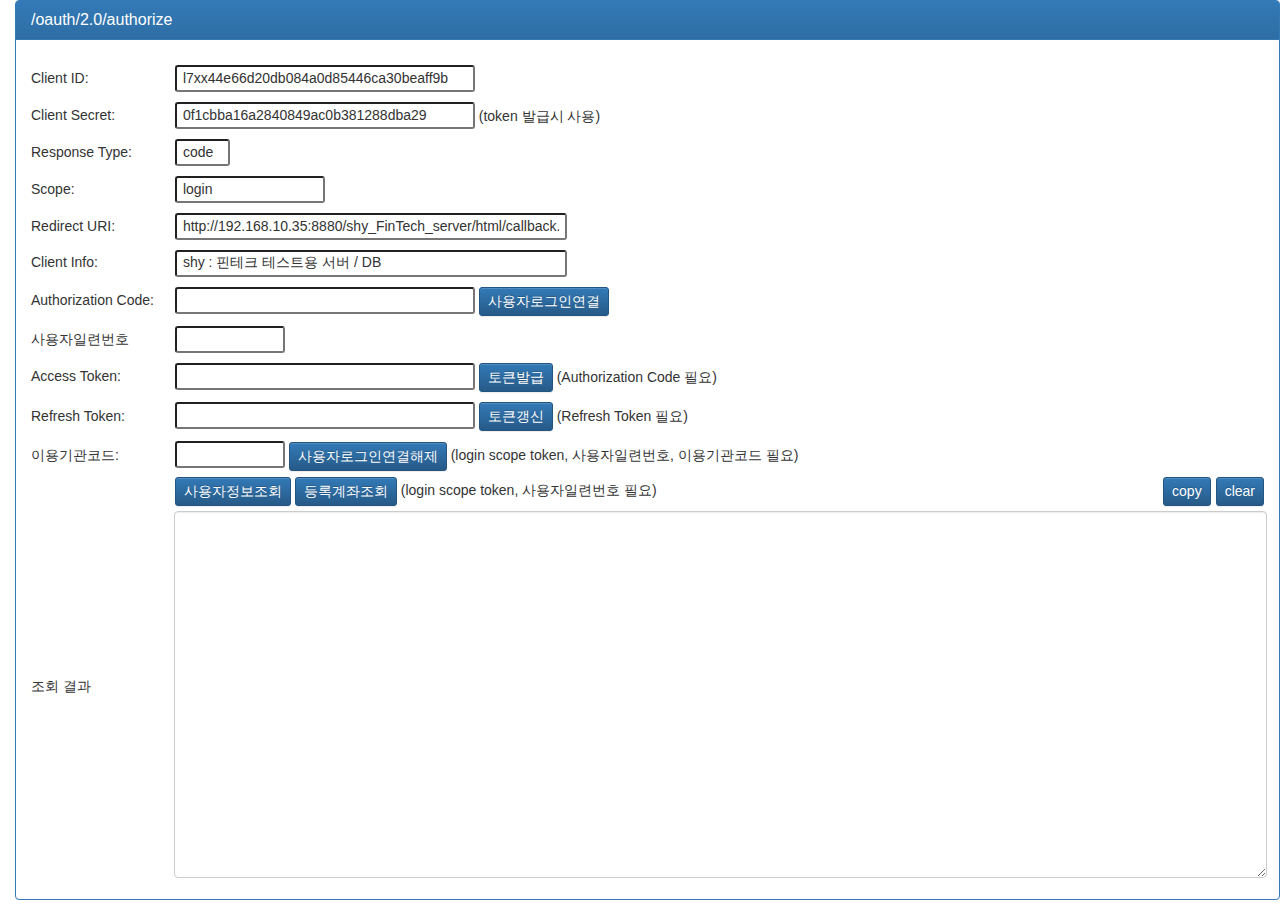
<file: shy_team168/src/main/webapp/WEB-INF/views/ddung/authorize.html>
<!DOCTYPE html>
<html>
<head>
<meta charset="UTF-8">
<title>API 로컬테스트 페이지</title>
<link rel="stylesheet" type="text/css" href="../ext_lib/bootstrap-3.3.6-dist/css/bootstrap.css">
<link rel="stylesheet" type="text/css" href="../ext_lib/bootstrap-3.3.6-dist/css/bootstrap-theme.css">
<script type="text/javascript" src="../ext_lib/jquery/jquery-2.2.2.min.js"></script>
<script type="text/javascript" src="../ext_lib/bootstrap-3.3.6-dist/js/bootstrap.min.js"></script>
<script type="text/javascript" src="../ext_lib/bootstrap-3.3.6-dist/js/modal.js"></script>
<link rel="stylesheet" type="text/css" href="../css/common.css"><!-- 사용자정의 css -->
<script type="text/javascript" src="../ext_lib/etc/ext_util.js"></script><!-- 외부 유틸 js -->
<script type="text/javascript" src="../js/constants.js"></script><!-- 상수 js -->
<script type="text/javascript" src="../js/common.js"></script><!-- 사용자정의 js -->
<script>
/**
 * DOM content loaded
 */
$(function(){
	
	resizeResultTextArea(70);
	setDefaultFieldVal();
	bindEvents();
});

/**
 * 버튼 이벤트 바인딩
 */
function bindEvents(){
	
	$('#btnAuthCode').on('click', function(){ invokeAuthorize(); });
	$('#btnToken').on('click', function(){ getTokenByAuthCode(); });
	$('#btnTokenByRT').on('click', function(){ getTokenByRT(); });
	$('#btnUserMe').on('click', function(e){ getUserInfo(e); });
	$('#btnCnclUserConn').on('click', function(e){ cnclUserConn(e); });
	$('#btnAccountList').on('click', function(e){ getUserInfo(e); });
	$('#btnResultClear').on('click', function(e){ $('#resultTextArea').val(''); });
	$('#btnResultCopy').on('click', function(e){ copyClip('resultTextArea'); });
	bindAllChildrenSelect('.panel-body', 'input');
}

/**
 * authorize 호출
 */
function invokeAuthorize(){
	
	var frm = $('#authCodeReqFrm')[0];
	frm.action = getSvrProps('base_api_uri') + '/oauth/2.0/authorize';
	frm.target = 'blank';
	frm.submit();
}

/**
 * 사용자로그인연결해제
 */
function cnclUserConn(e){

	$.ajax({
		url: getSvrProps('base_api_uri') + '/user/unlink',
		type: 'post',
		headers: {
			'Authorization': ('Bearer ' + $('#token').val())
		},
		data: js({
			client_use_code: $('#client_use_code').val(), 
			user_seq_no: $('#user_seq_no').val() 
		})
	})
	.done(function(data, textStatus, jqXHR){
		if(isGatewayException(data)){ return; } // ajax 응답이 Gateway Exception일 경우 이후 처리를 종료한다.		
		
		// UI에 결과값 바인딩
		$('#resultTextArea').val(js(data));
	});	
}

/**
 * Authorization Code 발급 결과를 UI에 바인딩한다.
 */
function bindAuthResults(o){

	for(key in o){
		setElemVal(key, o);
	}
}

</script>
</head>

<body>

	<div class="childWrap">
	
		<div class="panel panel-primary">
		
			<!-- 컨텐츠 영역의 타이틀 -->
			<div class="panel-heading">
				<h3 id="pageTitle" class="panel-title" title="authorize">/oauth/2.0/authorize</h3>
			</div>
		
			<!-- 컨텐츠 영역 -->
			<div class="panel-body">

				<!-- auth code 요청용 form -->				
				<form id="authCodeReqFrm">
				
					<div class="fieldRow">
						<div>Client ID:</div>
						<div><input type="text" class="input-sm" id="client_id" name="client_id"></input></div>
					</div>

					<div class="fieldRow">
						<div>Client Secret:</div>
						<div><input type="text" class="input-sm" id="client_secret" name="client_secret"></input><span> (token 발급시 사용)</span></div>
					</div>
					
					<div class="fieldRow">
						<div>Response Type:</div>
						<div><input type="text" class="input-sm" id="response_type" name="response_type" style="width:55px" value="code" /></div>
					</div>				

					<div class="fieldRow">
						<div>Scope:</div>
						<div><input type="text" class="input-sm" id="scope" name="scope" style="width:150px" /></div>
					</div>				
	
					<div class="fieldRow">
						<div>Redirect URI:</div>
						<div><input type="text" class="input-sm" id="redirect_uri" name="redirect_uri" style="width:392px" /></div>
					</div>				
	
					<div class="fieldRow">
						<div>Client Info:</div>
						<div><input type="text" class="input-sm" id="client_info" name="client_info" style="width:392px" /></div>
					</div>				
					
				</form>
				
				<div class="fieldRow">
					<div>Authorization Code:</div>
					<div>
						<input type="text" class="input-sm" id="code" name="code"></input>
						<button type="button" id="btnAuthCode" class="btn btn-sm btn-primary">사용자로그인연결</button>
					</div>
				</div>
				
				<div class="fieldRow">
					<div>사용자일련번호</div>
					<div><input type="text" class="input-sm" id="user_seq_no" name="user_seq_no" style="width:110px"></input></div>
				</div>
				
				<div class="fieldRow">
					<div>Access Token:</div>
					<div>
						<input type="text" class="input-sm" id="token" name="token"></input>
						<button type="button" id="btnToken" class="btn btn-sm btn-primary" title="Authorization Code 를 사용한다.">토큰발급</button> (Authorization Code 필요)
					</div>
				</div>

				<div class="fieldRow">
					<div>Refresh Token:</div>
					<div>
						<input type="text" class="input-sm" id="refresh_token" name="refresh_token"></input>
						<button type="button" id="btnTokenByRT" class="btn btn-sm btn-primary" title="Refresh Token 을 사용한다.">토큰갱신</button> (Refresh Token 필요)
					</div>
				</div>

				<div class="fieldRow">
					<div>이용기관코드:</div>
					<div>
						<input type="text" class="input-sm" id="client_use_code" name="client_use_code" style="width:110px"></input>
						<button type="button" id="btnCnclUserConn" class="btn btn-sm btn-primary">사용자로그인연결해제</button> (login scope token, 사용자일련번호, 이용기관코드 필요)
					</div>
				</div>

				<div class="fieldRow" style="display:table; width:100%; height:100%; margin-top:18px">
					<div style="display:table-cell; vertical-align:middle">조회 결과</div>
					<div style="width:100%; height:100%; margin-top:-12px">
						<button type="button" id="btnUserMe" class="btn btn-sm btn-primary" style="margin-left:4px">사용자정보조회</button>
						<button type="button" id="btnAccountList" class="btn btn-sm btn-primary">등록계좌조회</button> (login scope token, 사용자일련번호 필요)
						<button type="button" id="btnResultClear" class="btn btn-sm btn-primary" style="float:right; margin-bottom:5px; margin-left:5px">clear</button>
						<button type="button" id="btnResultCopy" class="btn btn-sm btn-primary" style="float:right; margin-bottom:5px">copy</button>
						<textarea id="resultTextArea" class="form-control" style="display:table-cell; width:100%; height:100%; margin-left:3px"></textarea>
					</div>
				</div>
				
			</div><!-- // panel-body -->
			
		</div><!-- // panel panel-primary -->
		
	
	</div>
			
</body>
</html>
</file>
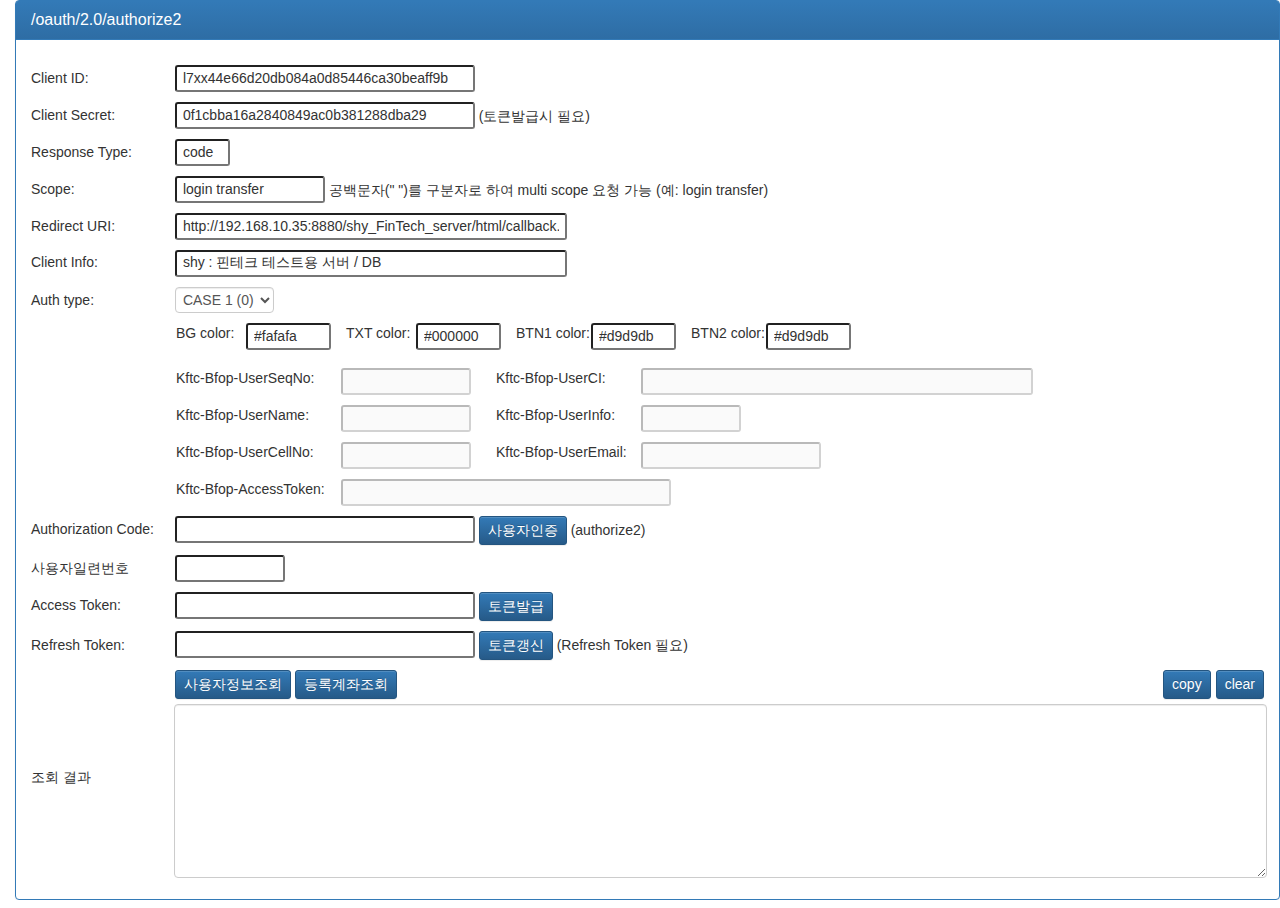
<file: shy_team168/src/main/webapp/WEB-INF/views/ddung/authorize2.html>
<!DOCTYPE html>
<html>
<head>
<meta charset="UTF-8">
<title>API 로컬테스트 페이지</title>
<link rel="stylesheet" type="text/css" href="../ext_lib/bootstrap-3.3.6-dist/css/bootstrap.css">
<link rel="stylesheet" type="text/css" href="../ext_lib/bootstrap-3.3.6-dist/css/bootstrap-theme.css">
<script type="text/javascript" src="../ext_lib/jquery/jquery-2.2.2.min.js"></script>
<script type="text/javascript" src="../ext_lib/bootstrap-3.3.6-dist/js/bootstrap.min.js"></script>
<script type="text/javascript" src="../ext_lib/bootstrap-3.3.6-dist/js/modal.js"></script>
<link rel="stylesheet" type="text/css" href="../css/common.css"><!-- 사용자정의 css -->
<script type="text/javascript" src="../ext_lib/etc/ext_util.js"></script><!-- 외부 유틸 js -->
<script type="text/javascript" src="../js/constants.js"></script><!-- 상수 js -->
<script type="text/javascript" src="../js/common.js"></script><!-- 사용자정의 js -->
<script>

/**
 * DOM content loaded
 */
$(function(){
	
	resizeResultTextArea(70);
	setDefaultFieldVal();
	bindEvents();
});

/**
 * 버튼 이벤트 바인딩
 */
function bindEvents(){
	
	$('#btnAuthCode').on('click', function(){ invokeAuthorize(); });
	$('#btnToken').on('click', function(){ getTokenByAuthCode(); });
	$('#btnTokenByRT').on('click', function(){ getTokenByRT(); });
	$('#btnUserMe').on('click', function(e){ getUserInfo(e); });
	$('#btnAccountList').on('click', function(e){ getUserInfo(e); });
	$('#btnResultClear').on('click', function(e){ $('#resultTextArea').val(''); });
	$('#btnResultCopy').on('click', function(e){ copyClip('resultTextArea'); });	
	$('#auth_type').on('change', function(e){ toggleHeaderParams(e); }).trigger('change'); // 바인딩과 동시에 최초 1회 호출하여 일부 필드의 활성화/비활성화 반영
	bindAllChildrenSelect('.panel-body', 'input');
	bindValidateNumOnly($('#Kftc-Bfop-UserInfo'));
}

/**
 * Auth type select box change 이벤트 핸들러 
 */
function toggleHeaderParams(e){
	
	$('input[id^=Kftc-Bfop-]').attr('disabled', 'disabled');
	var $activeHeaderInputs = getActiveHeaderInputs();
	if($activeHeaderInputs != null){
		getActiveHeaderInputs().removeAttr('disabled');
	}
} 

/**
 * header 값을 넘길 목적으로 생성한 input 중에서 현재 auth_type 에 따라 활성화된 input의 집합만 선별하여 리턴한다.
 */
function getActiveHeaderInputs(){
	
	var val = $('#auth_type').val(), $hips = $('input[id^=Kftc-Bfop-]');
	switch(val){
	case '0': // 모든 header 값을 넘기지 않는다.
		return null; 
		break;
	case '1': // 몇몇 항목을 제외한 header 값을 넘긴다.
		return $hips.not('#Kftc-Bfop-AccessToken'); 
		break;
	case '2': // 몇몇 항목을 제외한 header 값을 넘긴다.
		return $hips.not('#Kftc-Bfop-UserName, #Kftc-Bfop-UserInfo, #Kftc-Bfop-UserCellNo, #Kftc-Bfop-UserEmail');
		break;
	}
}

/**
 * authorize2 호출
 */
function invokeAuthorize(){
	
	/*
	 * 최초 form submit 으로 구현하려 했으나, header 값을 넘길 수가 없어서 ajax로 우회하기로 함.
	 */
// 	var frm = $('#authCodeReqFrm')[0];
// 	frm.action = getSvrProps('base_api_uri') + '/oauth/2.0/authorize2';
// 	frm.target = '_blank';
// 	frm.method = 'get';
// 	frm.submit();
	
	/* 
	 * ajax로 호출 후 GW에서 invoke_type 을 보고 분기처리 하여 302 redirection이 아닌, 200 json 응답으로 location 정보를 주면, 그 location으로 프로바이더 페이지를 띄운다. 
	 */
	var frm = $('#authCodeReqFrm')[0], $frm = $(frm);
	var params = getFormParamObj('authCodeReqFrm');
	params['invoke_type'] = 'ajax'; // 이 경우, GW에서는 302 redirect 응답이 아닌 json 응답을 주도록 처리한다.
// 	params['provider_env'] = 'local';  // 로컬서버(포탈)의 프로바이더 페이지 테스트를 할 경우 활성화

	// 현재 활성화된 header 필드만 골라서 headers 파라미터 객체를 생성한다.
	var headers = {};
	var $activeHeaderInputs = getActiveHeaderInputs();
	if($activeHeaderInputs != null){
		$activeHeaderInputs.each(function(i){
			var input = this, $input = $(input), id = input.id, val = $input.val();
			if(id == 'Kftc-Bfop-UserName'){ val = encodeURIComponent(val); }
			headers[id] = val;
		});
	}	
	
	// 	dc('## params: '+js(params));
	dc('## headers: '+js(headers));
	
	$.ajax({
		url: getSvrProps('base_api_uri') + '/oauth/2.0/authorize2',
		type: 'get',
		headers: headers,
		data: params
	})
	.done(function(data, textStatus, jqXHR){
		if(isGatewayException(data)){ return; } // ajax 응답이 Gateway Exception일 경우 이후 처리를 종료한다.
// 		dc('## data: '+js(data));
		
		var tmpWin = window.open('about:blank');
		tmpWin.location.href = data.location; // 프로바이더 페이지 호출
	});			
	
}

/**
 * Authorization Code 발급 결과를 UI에 바인딩한다.
 */
function bindAuthResults(o){

	for(key in o){
		setElemVal(key, o);
	}
}

</script>
</head>

<body>

	<div class="childWrap">
	
		<div class="panel panel-primary">
		
			<!-- 컨텐츠 영역의 타이틀 -->
			<div class="panel-heading">
				<h3 id="pageTitle" class="panel-title" title="authorize2">/oauth/2.0/authorize2</h3>
			</div>
		
			<!-- 컨텐츠 영역 -->
			<div class="panel-body">

				<!-- auth code 요청용 form -->				
				<form id="authCodeReqFrm">
				
					<div class="fieldRow">
						<div>Client ID:</div>
						<div><input type="text" class="input-sm" id="client_id" name="client_id"></input></div>
					</div>

					<div class="fieldRow">
						<div>Client Secret:</div>
						<div><input type="text" class="input-sm" id="client_secret" name="client_secret"></input><span> (토큰발급시 필요)</span></div>
					</div>
					
					<div class="fieldRow">
						<div>Response Type:</div>
						<div><input type="text" class="input-sm" id="response_type" name="response_type" style="width:55px" value="code" /></div>
					</div>				

					<div class="fieldRow">
						<div>Scope:</div>
						<div><input type="text" class="input-sm" id="scope" name="scope" style="width:150px" value="" /> 공백문자(" ")를 구분자로 하여 multi scope 요청 가능 (예: login transfer)</div>
					</div>				
	
					<div class="fieldRow">
						<div>Redirect URI:</div>
						<div><input type="text" class="input-sm" id="redirect_uri" name="redirect_uri" style="width:392px" /></div>
					</div>
	
					<div class="fieldRow">
						<div>Client Info:</div>
						<div><input type="text" class="input-sm" id="client_info" name="client_info" style="width:392px" /></div>
					</div>				

					<div class="fieldRow">
						<div>Auth type:</div>
						<div>
							<select id="auth_type" name="auth_type" class="form-control" style="height:26px; font-size:14px; padding:1px 3px">
								<option value="0">CASE 1 (0)</option>
								<option value="1">CASE 2 (1)</option>
								<option value="2">CASE 3 (2)</option>
							</select>
						</div>
					</div>					

					<div class="fieldRow" style="height:25px">
						<div style="width:60px; float:left; margin-left:145px">BG color:</div>
						<div style="float:left; margin-left:10px"><input type="text" class="input-sm" id="bg_color" name="bg_color" style="width:85px" /></div>
						<div style="width:70px; float:left; margin-left:15px">TXT color:</div>
						<div style="float:left"><input type="text" class="input-sm" id="txt_color" name="txt_color" style="width:85px" /></div>						
						<div style="width:75px; float:left; margin-left:15px">BTN1 color:</div>
						<div style="float:left"><input type="text" class="input-sm" id="btn1_color" name="btn1_color" style="width:85px" /></div>						
						<div style="width:75px; float:left; margin-left:15px">BTN2 color:</div>
						<div style="float:left"><input type="text" class="input-sm" id="btn2_color" name="btn2_color" style="width:85px" /></div>						
					</div>
					<div style="clear:both;"></div><!-- float 중단 -->

				</form>
				
				<form id="headerFrm">
				
					<div class="fieldRow">
						<div style="width:155px; float:left; margin-left:145px">Kftc-Bfop-UserSeqNo:</div>
						<div style="float:left; margin-left:10px"><input type="text" class="input-sm" id="Kftc-Bfop-UserSeqNo" name="Kftc-Bfop-UserSeqNo" style="width:130px" /></div>
						<div style="width:135px; float:left; margin-left:25px">Kftc-Bfop-UserCI:</div>
						<div style="float:left; margin-left:10px"><input type="text" class="input-sm" id="Kftc-Bfop-UserCI" name="Kftc-Bfop-UserCI" style="width:392px" /></div>						
					</div>				
					<div style="clear:both;"></div><!-- float 중단 -->

					<div class="fieldRow">
						<div style="width:155px; float:left; margin-left:145px">Kftc-Bfop-UserName:</div>
						<div style="float:left; margin-left:10px"><input type="text" class="input-sm" id="Kftc-Bfop-UserName" name="Kftc-Bfop-UserName" style="width:130px" /></div>
						<div style="width:135px; float:left; margin-left:25px">Kftc-Bfop-UserInfo:</div>
						<div style="float:left; margin-left:10px"><input type="text" class="input-sm" id="Kftc-Bfop-UserInfo" name="Kftc-Bfop-UserInfo" style="width:100px" /></div>						
					</div>				
					<div style="clear:both;"></div><!-- float 중단 -->

					<div class="fieldRow">
						<div style="width:155px; float:left; margin-left:145px">Kftc-Bfop-UserCellNo:</div>
						<div style="float:left; margin-left:10px"><input type="text" class="input-sm" id="Kftc-Bfop-UserCellNo" name="Kftc-Bfop-UserCellNo" style="width:130px" /></div>
						<div style="width:135px; float:left; margin-left:25px">Kftc-Bfop-UserEmail:</div>
						<div style="float:left; margin-left:10px"><input type="text" class="input-sm" id="Kftc-Bfop-UserEmail" name="Kftc-Bfop-UserEmail" style="width:180px" /></div>						
					</div>				
					<div style="clear:both;"></div><!-- float 중단 -->

					<div class="fieldRow">
						<div style="width:155px; float:left; margin-left:145px">Kftc-Bfop-AccessToken:</div>
						<div style="float:left; margin-left:10px"><input type="text" class="input-sm" id="Kftc-Bfop-AccessToken" name="Kftc-Bfop-AccessToken" style="width:330px" /></div>
					</div>				
					<div style="clear:both;"></div><!-- float 중단 -->
	
				</form>				
				
				<div class="fieldRow">
					<div>Authorization Code:</div>
					<div>
						<input type="text" class="input-sm" id="code" name="code"></input>
						<button type="button" id="btnAuthCode" class="btn btn-sm btn-primary">사용자인증</button> (authorize2)
					</div>
				</div>
				
				<div class="fieldRow">
					<div>사용자일련번호</div>
					<div><input type="text" class="input-sm" id="user_seq_no" name="user_seq_no" style="width:110px"></input></div>
				</div>
				
				<div class="fieldRow">
					<div>Access Token:</div>
					<div>
						<input type="text" class="input-sm" id="token" name="token"></input>
						<button type="button" id="btnToken" class="btn btn-sm btn-primary">토큰발급</button>
					</div>
				</div>
				
				<div class="fieldRow">
					<div>Refresh Token:</div>
					<div>
						<input type="text" class="input-sm" id="refresh_token" name="refresh_token"></input>
						<button type="button" id="btnTokenByRT" class="btn btn-sm btn-primary" title="Refresh Token 을 사용한다.">토큰갱신</button> (Refresh Token 필요)
					</div>
				</div>				
				
				<div class="fieldRow" style="display:table; width:100%; height:100%">
					<div style="display:table-cell; vertical-align:middle">조회 결과</div>
					<div style="width:100%; height:100%">
						<button type="button" id="btnUserMe" class="btn btn-sm btn-primary" style="margin-left:4px">사용자정보조회</button>
						<button type="button" id="btnAccountList" class="btn btn-sm btn-primary">등록계좌조회</button>					
						<button type="button" id="btnResultClear" class="btn btn-sm btn-primary" style="float:right; margin-bottom:5px; margin-left:5px">clear</button>
						<button type="button" id="btnResultCopy" class="btn btn-sm btn-primary" style="float:right; margin-bottom:5px">copy</button>
						<textarea id="resultTextArea" class="form-control" style="display:table-cell; width:100%; height:100%; margin-left:3px"></textarea>						
					</div>
				</div>
				
			</div><!-- // panel-body -->
			
		</div><!-- // panel panel-primary -->
		
	
	</div>
			
</body>
</html>
</file>
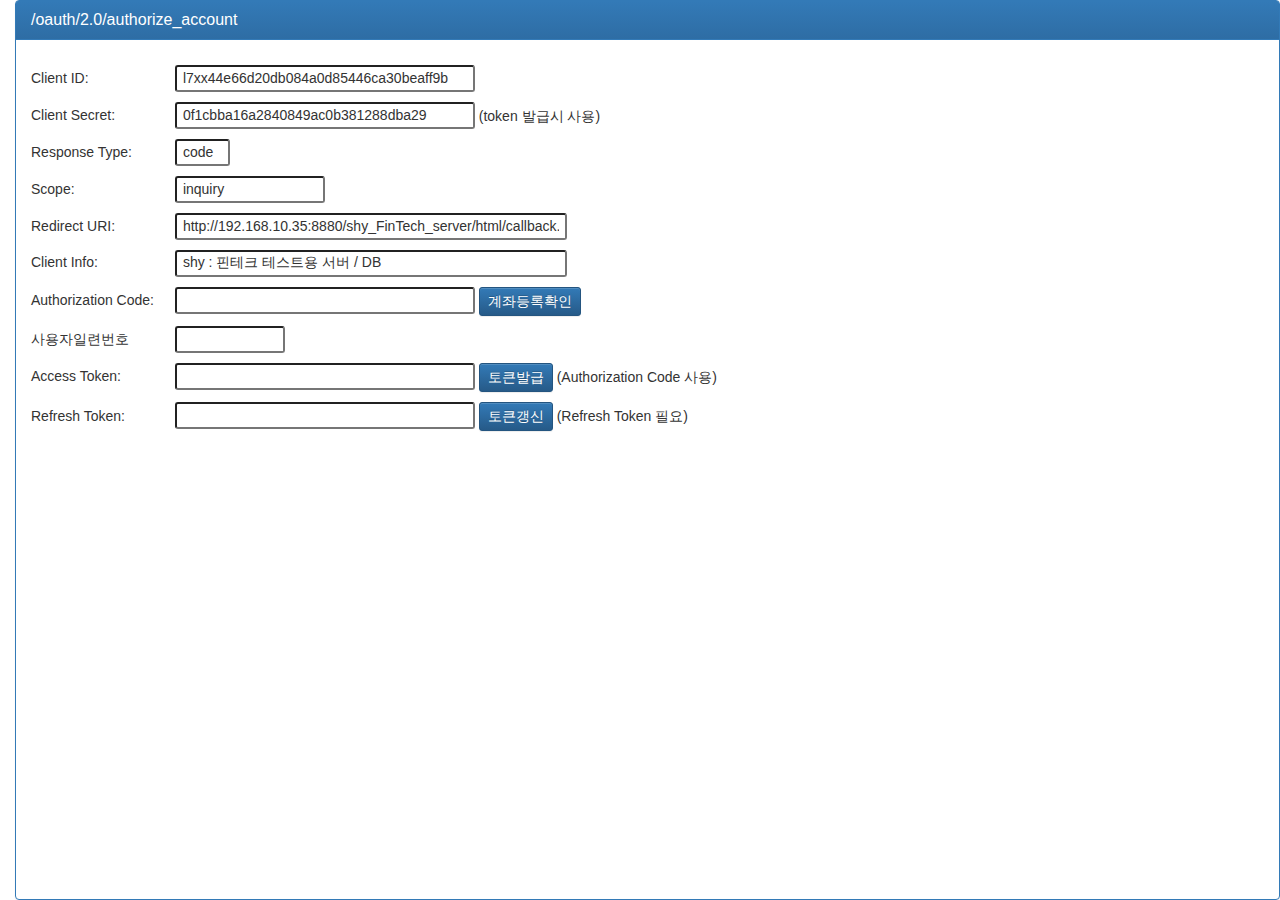
<file: shy_team168/src/main/webapp/WEB-INF/views/ddung/authorize_account.html>
<!DOCTYPE html>
<html>
<head>
<meta charset="UTF-8">
<title>API 로컬테스트 페이지</title>
<link rel="stylesheet" type="text/css" href="../ext_lib/bootstrap-3.3.6-dist/css/bootstrap.css">
<link rel="stylesheet" type="text/css" href="../ext_lib/bootstrap-3.3.6-dist/css/bootstrap-theme.css">
<script type="text/javascript" src="../ext_lib/jquery/jquery-2.2.2.min.js"></script>
<script type="text/javascript" src="../ext_lib/bootstrap-3.3.6-dist/js/bootstrap.min.js"></script>
<script type="text/javascript" src="../ext_lib/bootstrap-3.3.6-dist/js/modal.js"></script>
<link rel="stylesheet" type="text/css" href="../css/common.css"><!-- 사용자정의 css -->
<script type="text/javascript" src="../ext_lib/etc/ext_util.js"></script><!-- 외부 유틸 js -->
<script type="text/javascript" src="../js/constants.js"></script><!-- 상수 js -->
<script type="text/javascript" src="../js/common.js"></script><!-- 사용자정의 js -->
<script>
/**
 * DOM content loaded
 */
$(function(){
	
	setDefaultFieldVal();
	bindEvents();
});

/**
 * 버튼 이벤트 바인딩
 */
function bindEvents(){
	
	$('#btnAuthCode').on('click', function(){ invokeAuthorize(); });
	$('#btnToken').on('click', function(){ getTokenByAuthCode(); });
	$('#btnTokenByRT').on('click', function(){ getTokenByRT(); });
	$('#btnUserMe').on('click', function(e){ getUserInfo(e); });
	$('#btnAccountList').on('click', function(e){ getUserInfo(e); });
	$('#btnResultClear').on('click', function(e){ $('#resultTextArea').val(''); });
	$('#btnResultCopy').on('click', function(e){ copyClip('resultTextArea'); });
	bindAllChildrenSelect('.panel-body', 'input');
}

/**
 * authorize_account 호출
 */
function invokeAuthorize(){
	
	var frm = $('#authCodeReqFrm')[0];
	frm.action = getSvrProps('base_api_uri') + '/oauth/2.0/authorize_account';
	frm.target = 'blank';
	frm.submit();
}

/**
 * Authorization Code 발급 결과를 UI에 바인딩한다.
 */
function bindAuthResults(o){

	for(key in o){
		setElemVal(key, o);
	}
}

</script>
</head>

<body>

	<div class="childWrap">
	
		<div class="panel panel-primary">
		
			<!-- 컨텐츠 영역의 타이틀 -->
			<div class="panel-heading">
				<h3 id="pageTitle" class="panel-title" title="authorize_account">/oauth/2.0/authorize_account</h3>
			</div>
		
			<!-- 컨텐츠 영역 -->
			<div class="panel-body" style="height:45%"><!-- textarea의 높이에 영향을 미침 -->

				<!-- auth code 요청용 form -->				
				<form id="authCodeReqFrm">
				
					<div class="fieldRow">
						<div>Client ID:</div>
						<div><input type="text" class="input-sm" id="client_id" name="client_id"></input></div>
					</div>

					<div class="fieldRow">
						<div>Client Secret:</div>
						<div><input type="text" class="input-sm" id="client_secret" name="client_secret"></input><span> (token 발급시 사용)</span></div>
					</div>
					
					<div class="fieldRow">
						<div>Response Type:</div>
						<div><input type="text" class="input-sm" id="response_type" name="response_type" style="width:55px" value="code" /></div>
					</div>				

					<div class="fieldRow">
						<div>Scope:</div>
						<div><input type="text" class="input-sm" id="scope" name="scope" style="width:150px" /></div>
					</div>				
	
					<div class="fieldRow">
						<div>Redirect URI:</div>
						<div><input type="text" class="input-sm" id="redirect_uri" name="redirect_uri" style="width:392px" /></div>
					</div>				
	
					<div class="fieldRow">
						<div>Client Info:</div>
						<div><input type="text" class="input-sm" id="client_info" name="client_info" style="width:392px" /></div>
					</div>				
					
				</form>
				
				<div class="fieldRow">
					<div>Authorization Code:</div>
					<div>
						<input type="text" class="input-sm" id="code" name="code"></input>
						<button type="button" id="btnAuthCode" class="btn btn-sm btn-primary">계좌등록확인</button>
					</div>
				</div>
				
				<div class="fieldRow">
					<div>사용자일련번호</div>
					<div><input type="text" class="input-sm" id="user_seq_no" name="user_seq_no" style="width:110px"></input></div>
				</div>
				
				<div class="fieldRow">
					<div>Access Token:</div>
					<div>
						<input type="text" class="input-sm" id="token" name="token"></input>
						<button type="button" id="btnToken" class="btn btn-sm btn-primary" title="Authorization Code 를 사용한다.">토큰발급</button> (Authorization Code 사용)
					</div>
				</div>

				<div class="fieldRow">
					<div>Refresh Token:</div>
					<div>
						<input type="text" class="input-sm" id="refresh_token" name="refresh_token"></input>
						<button type="button" id="btnTokenByRT" class="btn btn-sm btn-primary" title="Refresh Token 을 사용한다.">토큰갱신</button> (Refresh Token 필요)
					</div>
				</div>

			</div><!-- // panel-body -->
			
		</div><!-- // panel panel-primary -->
		
	
	</div>
			
</body>
</html>
</file>
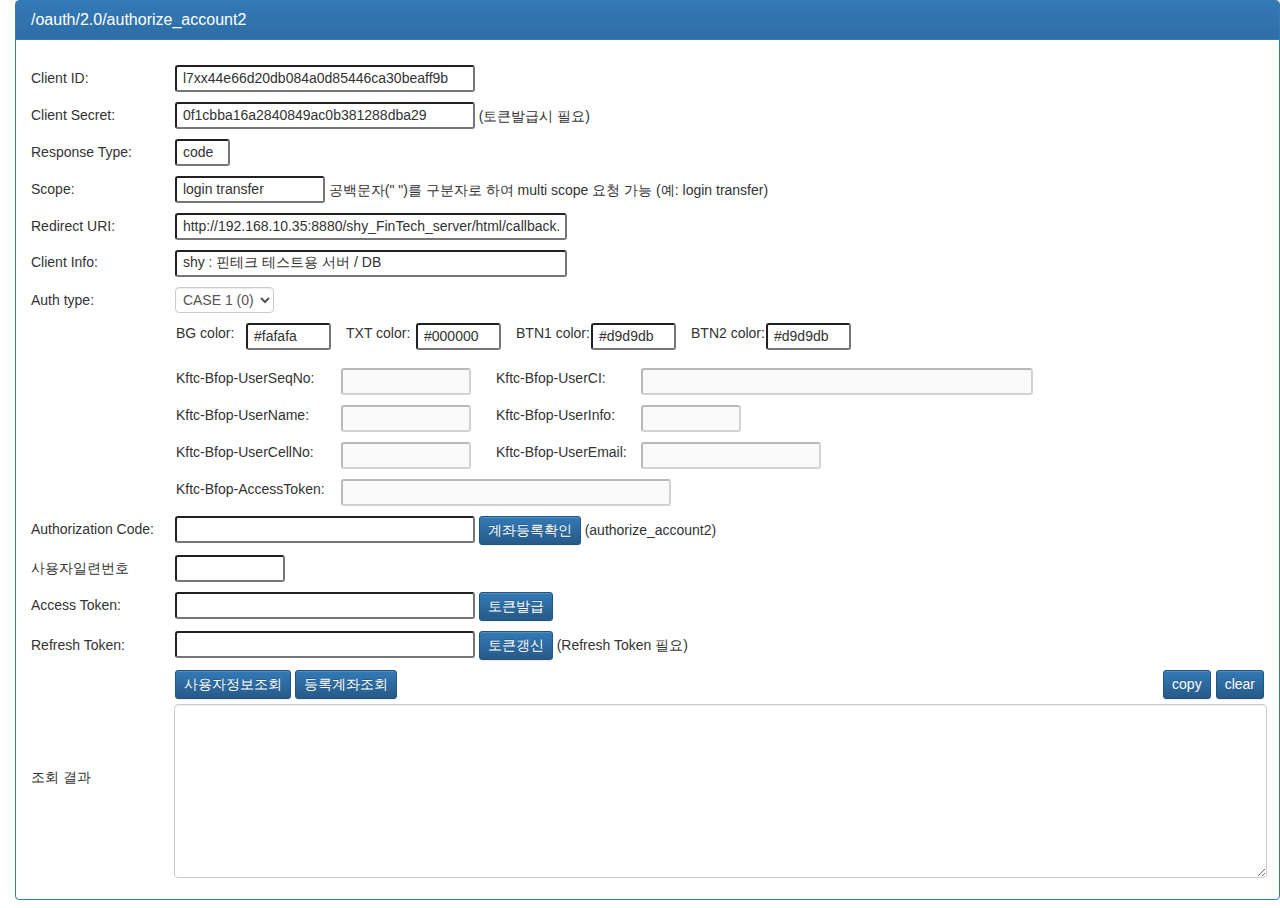
<file: shy_team168/src/main/webapp/WEB-INF/views/ddung/authorize_account2.html>
<!DOCTYPE html>
<html>
<head>
<meta charset="UTF-8">
<title>API 로컬테스트 페이지</title>
<link rel="stylesheet" type="text/css" href="../ext_lib/bootstrap-3.3.6-dist/css/bootstrap.css">
<link rel="stylesheet" type="text/css" href="../ext_lib/bootstrap-3.3.6-dist/css/bootstrap-theme.css">
<script type="text/javascript" src="../ext_lib/jquery/jquery-2.2.2.min.js"></script>
<script type="text/javascript" src="../ext_lib/bootstrap-3.3.6-dist/js/bootstrap.min.js"></script>
<script type="text/javascript" src="../ext_lib/bootstrap-3.3.6-dist/js/modal.js"></script>
<link rel="stylesheet" type="text/css" href="../css/common.css"><!-- 사용자정의 css -->
<script type="text/javascript" src="../ext_lib/etc/ext_util.js"></script><!-- 외부 유틸 js -->
<script type="text/javascript" src="../js/constants.js"></script><!-- 상수 js -->
<script type="text/javascript" src="../js/common.js"></script><!-- 사용자정의 js -->
<script>

/**
 * DOM content loaded
 */
$(function(){
	
	resizeResultTextArea(70);
	setDefaultFieldVal();
	bindEvents();
});

/**
 * 버튼 이벤트 바인딩
 */
function bindEvents(){
	
	$('#btnAuthCode').on('click', function(){ invokeAuthorize(); });
	$('#btnToken').on('click', function(){ getTokenByAuthCode(); });
	$('#btnTokenByRT').on('click', function(){ getTokenByRT(); });
	$('#btnUserMe').on('click', function(e){ getUserInfo(e); });
	$('#btnAccountList').on('click', function(e){ getUserInfo(e); });
	$('#btnResultClear').on('click', function(e){ $('#resultTextArea').val(''); });
	$('#btnResultCopy').on('click', function(e){ copyClip('resultTextArea'); });	
	$('#auth_type').on('change', function(e){ toggleHeaderParams(e); }).trigger('change'); // 바인딩과 동시에 최초 1회 호출하여 일부 필드의 활성화/비활성화 반영
	bindAllChildrenSelect('.panel-body', 'input');
	bindValidateNumOnly($('#Kftc-Bfop-UserInfo'));
}

/**
 * Auth type select box change 이벤트 핸들러 
 */
function toggleHeaderParams(e){
	
	$('input[id^=Kftc-Bfop-]').attr('disabled', 'disabled');
	var $activeHeaderInputs = getActiveHeaderInputs();
	if($activeHeaderInputs != null){
		getActiveHeaderInputs().removeAttr('disabled');
	}
} 

/**
 * header 값을 넘길 목적으로 생성한 input 중에서 현재 auth_type 에 따라 활성화된 input의 집합만 선별하여 리턴한다.
 */
function getActiveHeaderInputs(){
	
	var val = $('#auth_type').val(), $hips = $('input[id^=Kftc-Bfop-]');
	switch(val){
	case '0': // 모든 header 값을 넘기지 않는다.
		return null; 
		break;
	case '1': // 몇몇 항목을 제외한 header 값을 넘긴다.
		return $hips.not('#Kftc-Bfop-AccessToken'); 
		break;
	case '2': // 몇몇 항목을 제외한 header 값을 넘긴다.
		return $hips.not('#Kftc-Bfop-UserName, #Kftc-Bfop-UserInfo, #Kftc-Bfop-UserCellNo, #Kftc-Bfop-UserEmail');
		break;
	}
}

/**
 * authorize_account2 호출
 */
function invokeAuthorize(){
	
	/*
	 * 최초 form submit 으로 구현하려 했으나, header 값을 넘길 수가 없어서 ajax로 우회하기로 함.
	 */
// 	var frm = $('#authCodeReqFrm')[0];
// 	frm.action = getSvrProps('base_api_uri') + '/oauth/2.0/authorize_account2';
// 	frm.target = '_blank';
// 	frm.method = 'get';
// 	frm.submit();
	
	/* 
	 * ajax로 호출 후 GW에서 invoke_type 을 보고 분기처리 하여 302 redirection이 아닌, 200 json 응답으로 location 정보를 주면, 그 location으로 프로바이더 페이지를 띄운다. 
	 */
	var frm = $('#authCodeReqFrm')[0], $frm = $(frm);
	var params = getFormParamObj('authCodeReqFrm');
	params['invoke_type'] = 'ajax'; // 이 경우, GW에서는 302 redirect 응답이 아닌 json 응답을 주도록 처리한다.
// 	params['provider_env'] = 'local';  // 로컬서버(포탈)의 프로바이더 페이지 테스트를 할 경우 활성화

	// 현재 활성화된 header 필드만 골라서 headers 파라미터 객체를 생성한다.
	var headers = {};
	var $activeHeaderInputs = getActiveHeaderInputs();
	if($activeHeaderInputs != null){
		$activeHeaderInputs.each(function(i){
			var input = this, $input = $(input), id = input.id, val = $input.val();
			if(id == 'Kftc-Bfop-UserName'){ val = encodeURIComponent(val); }
			headers[id] = val;
		});
	}	
	
	// 	dc('## params: '+js(params));
	dc('## headers: '+js(headers));
	
	$.ajax({
		url: getSvrProps('base_api_uri') + '/oauth/2.0/authorize_account2',
		type: 'get',
		headers: headers,
		data: params
	})
	.done(function(data, textStatus, jqXHR){
		if(isGatewayException(data)){ return; } // ajax 응답이 Gateway Exception일 경우 이후 처리를 종료한다.
// 		dc('## data: '+js(data));
		
		var tmpWin = window.open('about:blank');
		tmpWin.location.href = data.location; // 프로바이더 페이지 호출
	});			
	
}

/**
 * Authorization Code 발급 결과를 UI에 바인딩한다.
 */
function bindAuthResults(o){

	for(key in o){
		setElemVal(key, o);
	}
}

</script>
</head>

<body>

	<div class="childWrap">
	
		<div class="panel panel-primary">
		
			<!-- 컨텐츠 영역의 타이틀 -->
			<div class="panel-heading">
				<h3 id="pageTitle" class="panel-title" title="authorize_account2">/oauth/2.0/authorize_account2</h3>
			</div>
		
			<!-- 컨텐츠 영역 -->
			<div class="panel-body">

				<!-- auth code 요청용 form -->				
				<form id="authCodeReqFrm">
				
					<div class="fieldRow">
						<div>Client ID:</div>
						<div><input type="text" class="input-sm" id="client_id" name="client_id"></input></div>
					</div>

					<div class="fieldRow">
						<div>Client Secret:</div>
						<div><input type="text" class="input-sm" id="client_secret" name="client_secret"></input><span> (토큰발급시 필요)</span></div>
					</div>
					
					<div class="fieldRow">
						<div>Response Type:</div>
						<div><input type="text" class="input-sm" id="response_type" name="response_type" style="width:55px" value="code" /></div>
					</div>				

					<div class="fieldRow">
						<div>Scope:</div>
						<div><input type="text" class="input-sm" id="scope" name="scope" style="width:150px" value="" /> 공백문자(" ")를 구분자로 하여 multi scope 요청 가능 (예: login transfer)</div>
					</div>				
	
					<div class="fieldRow">
						<div>Redirect URI:</div>
						<div><input type="text" class="input-sm" id="redirect_uri" name="redirect_uri" style="width:392px" /></div>
					</div>
	
					<div class="fieldRow">
						<div>Client Info:</div>
						<div><input type="text" class="input-sm" id="client_info" name="client_info" style="width:392px" /></div>
					</div>				

					<div class="fieldRow">
						<div>Auth type:</div>
						<div>
							<select id="auth_type" name="auth_type" class="form-control" style="height:26px; font-size:14px; padding:1px 3px">
								<option value="0">CASE 1 (0)</option>
								<option value="1">CASE 2 (1)</option>
								<option value="2">CASE 3 (2)</option>
							</select>
						</div>
					</div>					

					<div class="fieldRow" style="height:25px">
						<div style="width:60px; float:left; margin-left:145px">BG color:</div>
						<div style="float:left; margin-left:10px"><input type="text" class="input-sm" id="bg_color" name="bg_color" style="width:85px" /></div>
						<div style="width:70px; float:left; margin-left:15px">TXT color:</div>
						<div style="float:left"><input type="text" class="input-sm" id="txt_color" name="txt_color" style="width:85px" /></div>						
						<div style="width:75px; float:left; margin-left:15px">BTN1 color:</div>
						<div style="float:left"><input type="text" class="input-sm" id="btn1_color" name="btn1_color" style="width:85px" /></div>						
						<div style="width:75px; float:left; margin-left:15px">BTN2 color:</div>
						<div style="float:left"><input type="text" class="input-sm" id="btn2_color" name="btn2_color" style="width:85px" /></div>						
					</div>
					<div style="clear:both;"></div><!-- float 중단 -->

				</form>
				
				<form id="headerFrm">
				
					<div class="fieldRow">
						<div style="width:155px; float:left; margin-left:145px">Kftc-Bfop-UserSeqNo:</div>
						<div style="float:left; margin-left:10px"><input type="text" class="input-sm" id="Kftc-Bfop-UserSeqNo" name="Kftc-Bfop-UserSeqNo" style="width:130px" /></div>
						<div style="width:135px; float:left; margin-left:25px">Kftc-Bfop-UserCI:</div>
						<div style="float:left; margin-left:10px"><input type="text" class="input-sm" id="Kftc-Bfop-UserCI" name="Kftc-Bfop-UserCI" style="width:392px" /></div>						
					</div>				
					<div style="clear:both;"></div><!-- float 중단 -->

					<div class="fieldRow">
						<div style="width:155px; float:left; margin-left:145px">Kftc-Bfop-UserName:</div>
						<div style="float:left; margin-left:10px"><input type="text" class="input-sm" id="Kftc-Bfop-UserName" name="Kftc-Bfop-UserName" style="width:130px" /></div>
						<div style="width:135px; float:left; margin-left:25px">Kftc-Bfop-UserInfo:</div>
						<div style="float:left; margin-left:10px"><input type="text" class="input-sm" id="Kftc-Bfop-UserInfo" name="Kftc-Bfop-UserInfo" style="width:100px" /></div>						
					</div>				
					<div style="clear:both;"></div><!-- float 중단 -->

					<div class="fieldRow">
						<div style="width:155px; float:left; margin-left:145px">Kftc-Bfop-UserCellNo:</div>
						<div style="float:left; margin-left:10px"><input type="text" class="input-sm" id="Kftc-Bfop-UserCellNo" name="Kftc-Bfop-UserCellNo" style="width:130px" /></div>
						<div style="width:135px; float:left; margin-left:25px">Kftc-Bfop-UserEmail:</div>
						<div style="float:left; margin-left:10px"><input type="text" class="input-sm" id="Kftc-Bfop-UserEmail" name="Kftc-Bfop-UserEmail" style="width:180px" /></div>						
					</div>				
					<div style="clear:both;"></div><!-- float 중단 -->

					<div class="fieldRow">
						<div style="width:155px; float:left; margin-left:145px">Kftc-Bfop-AccessToken:</div>
						<div style="float:left; margin-left:10px"><input type="text" class="input-sm" id="Kftc-Bfop-AccessToken" name="Kftc-Bfop-AccessToken" style="width:330px" /></div>
					</div>				
					<div style="clear:both;"></div><!-- float 중단 -->
	
				</form>				
				
				<div class="fieldRow">
					<div>Authorization Code:</div>
					<div>
						<input type="text" class="input-sm" id="code" name="code"></input>
						<button type="button" id="btnAuthCode" class="btn btn-sm btn-primary">계좌등록확인</button> (authorize_account2)
					</div>
				</div>
				
				<div class="fieldRow">
					<div>사용자일련번호</div>
					<div><input type="text" class="input-sm" id="user_seq_no" name="user_seq_no" style="width:110px"></input></div>
				</div>
				
				<div class="fieldRow">
					<div>Access Token:</div>
					<div>
						<input type="text" class="input-sm" id="token" name="token"></input>
						<button type="button" id="btnToken" class="btn btn-sm btn-primary">토큰발급</button>
					</div>
				</div>
				
				<div class="fieldRow">
					<div>Refresh Token:</div>
					<div>
						<input type="text" class="input-sm" id="refresh_token" name="refresh_token"></input>
						<button type="button" id="btnTokenByRT" class="btn btn-sm btn-primary" title="Refresh Token 을 사용한다.">토큰갱신</button> (Refresh Token 필요)
					</div>
				</div>				
				
				<div class="fieldRow" style="display:table; width:100%; height:100%">
					<div style="display:table-cell; vertical-align:middle">조회 결과</div>
					<div style="width:100%; height:100%">
						<button type="button" id="btnUserMe" class="btn btn-sm btn-primary" style="margin-left:4px">사용자정보조회</button>
						<button type="button" id="btnAccountList" class="btn btn-sm btn-primary">등록계좌조회</button>					
						<button type="button" id="btnResultClear" class="btn btn-sm btn-primary" style="float:right; margin-bottom:5px; margin-left:5px">clear</button>
						<button type="button" id="btnResultCopy" class="btn btn-sm btn-primary" style="float:right; margin-bottom:5px">copy</button>
						<textarea id="resultTextArea" class="form-control" style="display:table-cell; width:100%; height:100%; margin-left:3px"></textarea>						
					</div>
				</div>
				
			</div><!-- // panel-body -->
			
		</div><!-- // panel panel-primary -->
		
	
	</div>
			
</body>
</html>
</file>
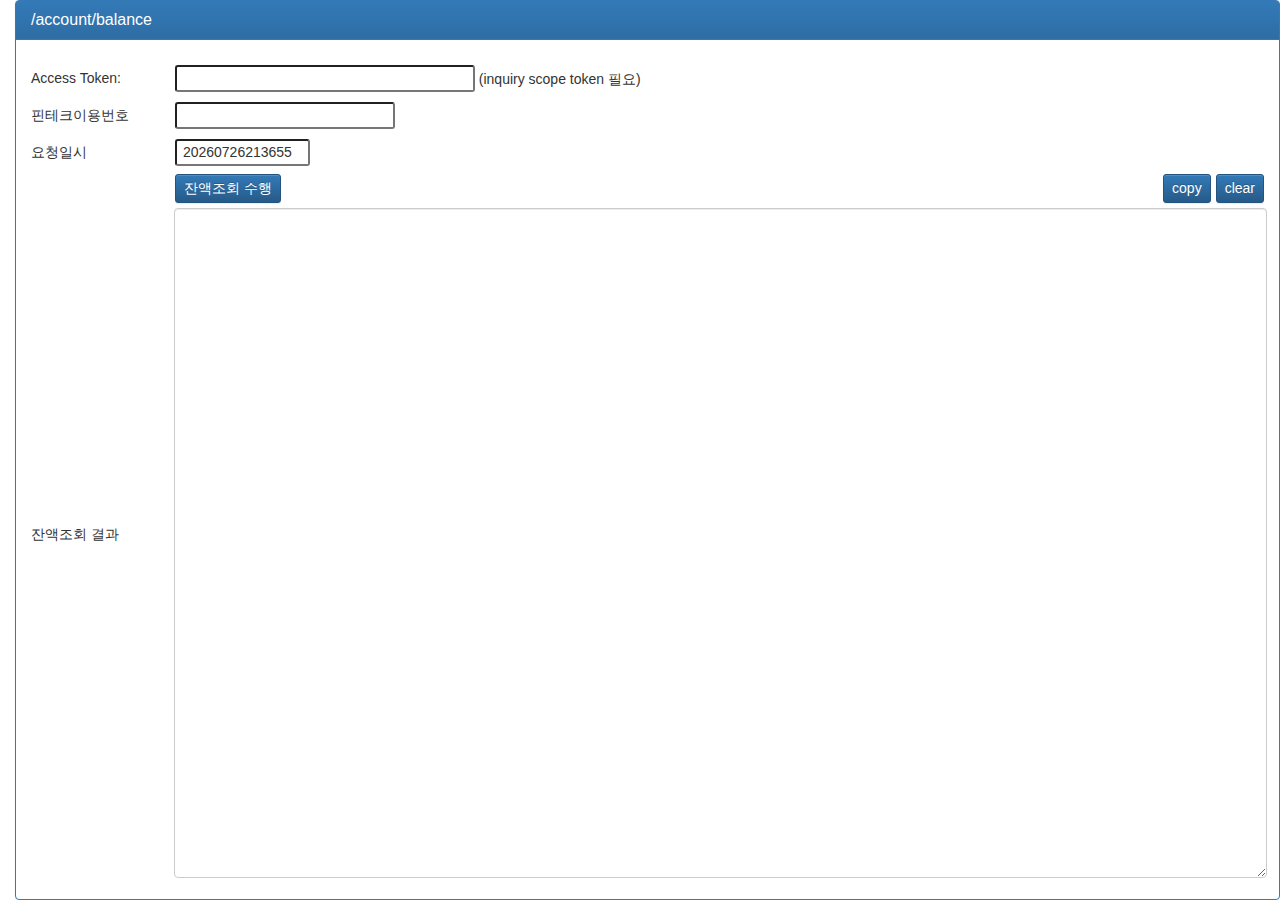
<file: shy_team168/src/main/webapp/WEB-INF/views/ddung/balance.html>
<!DOCTYPE html>
<html>
<head>
<meta charset="UTF-8">
<title>API 로컬테스트 페이지</title>
<link rel="stylesheet" type="text/css" href="../ext_lib/bootstrap-3.3.6-dist/css/bootstrap.css">
<link rel="stylesheet" type="text/css" href="../ext_lib/bootstrap-3.3.6-dist/css/bootstrap-theme.css">
<script type="text/javascript" src="../ext_lib/jquery/jquery-2.2.2.min.js"></script>
<script type="text/javascript" src="../ext_lib/bootstrap-3.3.6-dist/js/bootstrap.min.js"></script>
<script type="text/javascript" src="../ext_lib/bootstrap-3.3.6-dist/js/modal.js"></script>
<link rel="stylesheet" type="text/css" href="../css/common.css"><!-- 사용자정의 css -->
<script type="text/javascript" src="../ext_lib/etc/ext_util.js"></script><!-- 외부 유틸 js -->
<script type="text/javascript" src="../js/constants.js"></script><!-- 상수 js -->
<script type="text/javascript" src="../js/common.js"></script><!-- 사용자정의 js -->
<script>
/**
 * DOM content loaded
 */
$(function(){

	resizeResultTextArea(70);
	setDefaultFieldVal();
	setFieldVal();
	bindEvents();
});

/**
 * 필드값 채우기
 */
function setFieldVal(){
	
	$('#tran_dtime').val(new Date().format('yyyyMMddHHmmss')); // 요청일시
}

/**
 * 버튼 이벤트 바인딩
 */
function bindEvents(){
	
	$('#btnRealNameInquiry').on('click', function(e){ inquiryBalance(); });
	$('#btnResultClear').on('click', function(e){ $('#resultTextArea').val(''); });
	$('#btnResultCopy').on('click', function(e){ copyClip('resultTextArea'); });
	bindAllChildrenSelect('.panel-body', 'input');
}

/**
 * 잔액조회 수행
 */
function inquiryBalance(){

	if(isEmptyElem('token')){
		showMsg('Access Token을 먼저 획득해 주십시오.');
		return;
	}
	
	$.ajax({
		url: getSvrProps('base_api_uri') + '/account/balance',
		type: 'get',
		headers: {
			'Authorization': ('Bearer ' + $('#token').val())
		},
		data: $('#balanceFrm').serialize()
	})
	.done(function(data, textStatus, jqXHR){
		if(isGatewayException(data)){ return; } // ajax 응답이 Gateway Exception일 경우 이후 처리를 종료한다.		
		
		// UI에 결과값 바인딩
		$('#resultTextArea').val(js(data));
	});
}

</script>
</head>

<body>

	<div class="childWrap">
	
		<div class="panel panel-primary">
		
			<!-- 컨텐츠 영역의 타이틀 -->
			<div class="panel-heading">
				<h3 id="pageTitle" class="panel-title" title="balance">/account/balance</h3>
			</div>
		
			<!-- 컨텐츠 영역 -->
			<div class="panel-body">

				<div class="fieldRow">
					<div>Access Token:</div>
					<div>
						<input type="text" class="input-sm" id="token" name="token"></input> (inquiry scope token 필요)
					</div>
				</div>
					
				<form id="balanceFrm">
	
					<div class="fieldRow">
						<div title="fintech_use_num">핀테크이용번호</div>
						<div><input type="text" class="input-sm" id="fintech_use_num" name="fintech_use_num" style="width:220px"></input></div>
					</div>
					<div class="fieldRow">
						<div>요청일시</div>
						<div><input type="text" class="input-sm" id="tran_dtime" name="tran_dtime" style="width:135px"></input></div>
					</div>
					
				</form>
				
				<div class="fieldRow" style="display:table; width:100%; height:100%; margin-top:20px">
					<div style="display:table-cell; vertical-align:middle">잔액조회 결과</div>
					<div style="width:100%; height:100%; margin-top:-12px">
						<button type="button" id="btnRealNameInquiry" class="btn btn-sm btn-primary" style="margin-left:4px">잔액조회 수행</button>
						<button type="button" id="btnResultClear" class="btn btn-sm btn-primary" style="float:right; margin-bottom:5px; margin-left:5px">clear</button>
						<button type="button" id="btnResultCopy" class="btn btn-sm btn-primary" style="float:right; margin-bottom:5px">copy</button>
						<textarea id="resultTextArea" class="form-control" style="display:table-cell; width:100%; height:100%; margin-left:3px"></textarea>
					</div>
				</div>
				
			</div><!-- // panel-body -->
			
		</div><!-- // panel panel-primary -->
		
	
	</div>
			
</body>
</html>
</file>
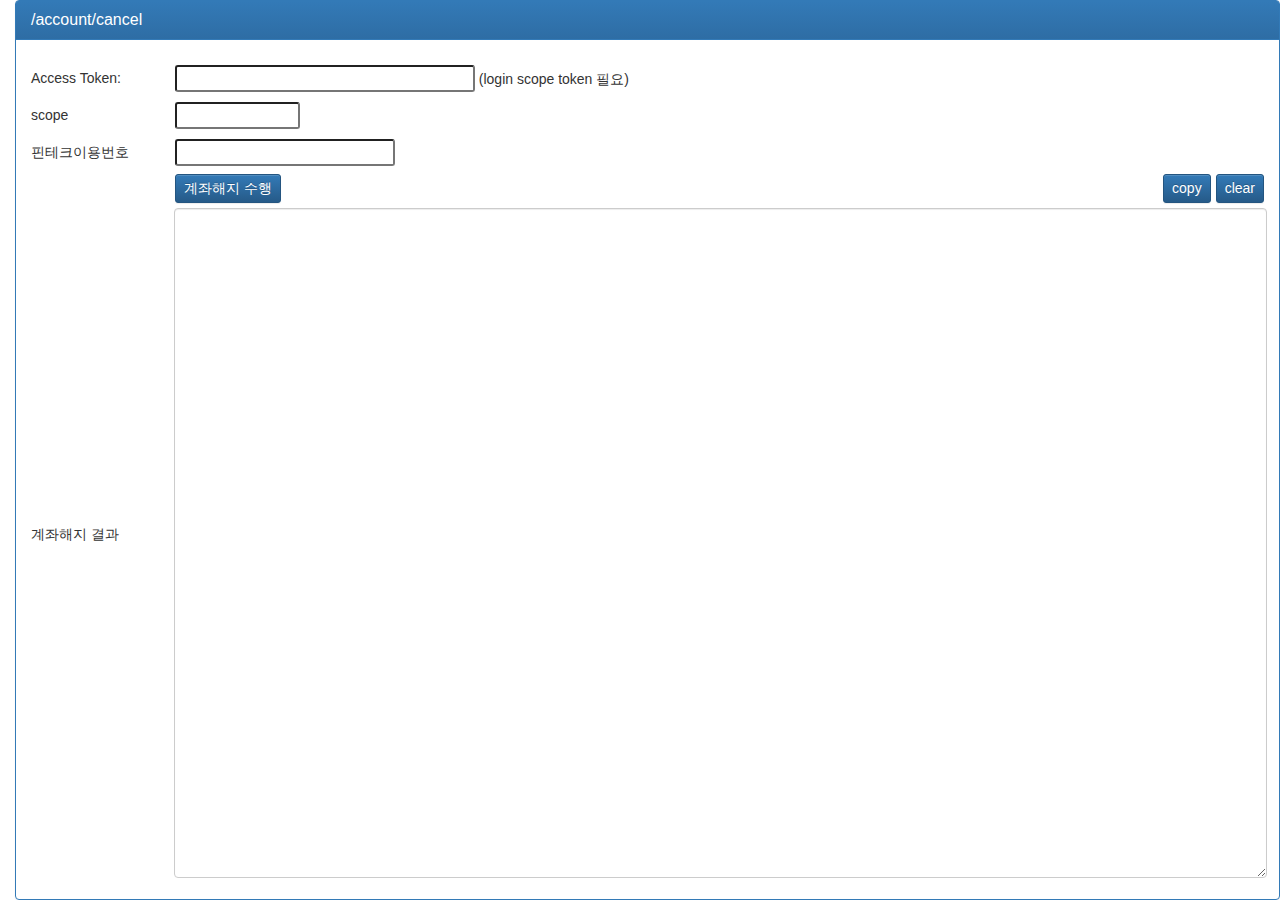
<file: shy_team168/src/main/webapp/WEB-INF/views/ddung/cancel.html>
<!DOCTYPE html>
<html>
<head>
<meta charset="UTF-8">
<title>API 로컬테스트 페이지</title>
<link rel="stylesheet" type="text/css" href="../ext_lib/bootstrap-3.3.6-dist/css/bootstrap.css">
<link rel="stylesheet" type="text/css" href="../ext_lib/bootstrap-3.3.6-dist/css/bootstrap-theme.css">
<script type="text/javascript" src="../ext_lib/jquery/jquery-2.2.2.min.js"></script>
<script type="text/javascript" src="../ext_lib/bootstrap-3.3.6-dist/js/bootstrap.min.js"></script>
<script type="text/javascript" src="../ext_lib/bootstrap-3.3.6-dist/js/modal.js"></script>
<link rel="stylesheet" type="text/css" href="../css/common.css"><!-- 사용자정의 css -->
<script type="text/javascript" src="../ext_lib/etc/ext_util.js"></script><!-- 외부 유틸 js -->
<script type="text/javascript" src="../js/constants.js"></script><!-- 상수 js -->
<script type="text/javascript" src="../js/common.js"></script><!-- 사용자정의 js -->
<script>
/**
 * DOM content loaded
 */
$(function(){

	resizeResultTextArea(70);
	setDefaultFieldVal();
	bindEvents();
});

/**
 * 버튼 이벤트 바인딩
 */
function bindEvents(){
	
	$('#btnCancelAccount').on('click', function(e){ cancelAccount(); });
	$('#btnResultClear').on('click', function(e){ $('#resultTextArea').val(''); });
	$('#btnResultCopy').on('click', function(e){ copyClip('resultTextArea'); });
	bindAllChildrenSelect('.panel-body', 'input');
}

/**
 * 계좌해지 수행
 */
function cancelAccount(){

	if(isEmptyElem('token')){
		showMsg('Access Token을 먼저 획득해 주십시오.');
		return;
	}
	
	$.ajax({
		url: getSvrProps('base_api_uri') + '/account/cancel',
		type: 'post',
		headers: {
			'Authorization': ('Bearer ' + $('#token').val())
		},
		data: js($.extend({}, getFormParamObj('cancelFrm'), {
			// additional parameters
		}))
	})
	.done(function(data, textStatus, jqXHR){
		if(isGatewayException(data)){ return; } // ajax 응답이 Gateway Exception일 경우 이후 처리를 종료한다.		
		
		// UI에 결과값 바인딩
		$('#resultTextArea').val(js(data));
	});
}

</script>
</head>

<body>

	<div class="childWrap">
	
		<div class="panel panel-primary">
		
			<!-- 컨텐츠 영역의 타이틀 -->
			<div class="panel-heading">
				<h3 id="pageTitle" class="panel-title" title="cancel">/account/cancel</h3>
			</div>
		
			<!-- 컨텐츠 영역 -->
			<div class="panel-body">

				<div class="fieldRow">
					<div>Access Token:</div>
					<div>
						<input type="text" class="input-sm" id="token" name="token"></input> (login scope token 필요)
					</div>
				</div>
					
				<form id="cancelFrm">
	
					<div class="fieldRow">
						<div>scope</div>
						<div><input type="text" class="input-sm" id="scope" name="scope" style="width:125px"></input></div>
					</div>

					<div class="fieldRow">
						<div title="fintech_use_num">핀테크이용번호</div>
						<div><input type="text" class="input-sm" id="fintech_use_num" name="fintech_use_num" style="width:220px"></input></div>
					</div>
					
				</form>
				
				<div class="fieldRow" style="display:table; width:100%; height:100%; margin-top:20px">
					<div style="display:table-cell; vertical-align:middle">계좌해지 결과</div>
					<div style="width:100%; height:100%; margin-top:-12px">
						<button type="button" id="btnCancelAccount" class="btn btn-sm btn-primary" style="margin-left:4px">계좌해지 수행</button>
						<button type="button" id="btnResultClear" class="btn btn-sm btn-primary" style="float:right; margin-bottom:5px; margin-left:5px">clear</button>
						<button type="button" id="btnResultCopy" class="btn btn-sm btn-primary" style="float:right; margin-bottom:5px">copy</button>
						<textarea id="resultTextArea" class="form-control" style="display:table-cell; width:100%; height:100%; margin-left:3px"></textarea>
					</div>
				</div>
				
			</div><!-- // panel-body -->
			
		</div><!-- // panel panel-primary -->
		
	
	</div>
			
</body>
</html>
</file>
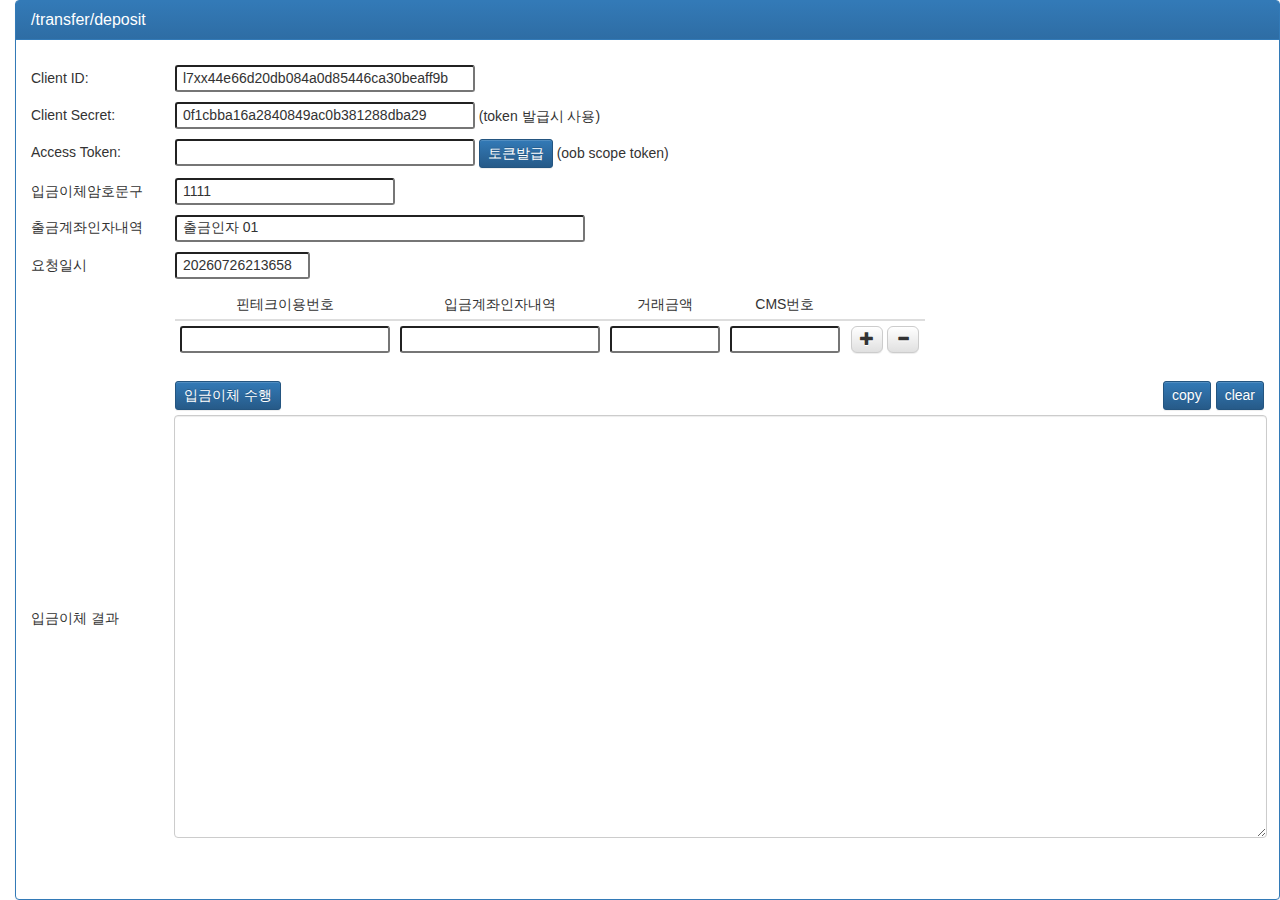
<file: shy_team168/src/main/webapp/WEB-INF/views/ddung/deposit.html>
<!DOCTYPE html>
<html>
<head>
<meta charset="UTF-8">
<title>API 로컬테스트 페이지</title>
<link rel="stylesheet" type="text/css" href="../ext_lib/bootstrap-3.3.6-dist/css/bootstrap.css">
<link rel="stylesheet" type="text/css" href="../ext_lib/bootstrap-3.3.6-dist/css/bootstrap-theme.css">
<script type="text/javascript" src="../ext_lib/jquery/jquery-2.2.2.min.js"></script>
<script type="text/javascript" src="../ext_lib/bootstrap-3.3.6-dist/js/bootstrap.min.js"></script>
<script type="text/javascript" src="../ext_lib/bootstrap-3.3.6-dist/js/modal.js"></script>
<link rel="stylesheet" type="text/css" href="../css/common.css"><!-- 사용자정의 css -->
<script type="text/javascript" src="../ext_lib/etc/ext_util.js"></script><!-- 외부 유틸 js -->
<script type="text/javascript" src="../js/constants.js"></script><!-- 상수 js -->
<script type="text/javascript" src="../js/common.js"></script><!-- 사용자정의 js -->
<script>

// 다건 요청시 사용하는 폼 테이블
var $reqTable;

/**
 * DOM content loaded
 */
$(function(){

	resizeResultTextArea(110);
	$reqTable = $('#depositInputTable');
	addRowsBySavedData($reqTable);
	setDefaultFieldVal();
	setFieldVal();
	bindEvents();
});

/**
 * 필드값 채우기
 */
function setFieldVal(){
	
	$('#tran_dtime').val(new Date().format('yyyyMMddHHmmss')); // 요청일시
}

/**
 * 버튼 이벤트 바인딩
 */
function bindEvents(){

	$('#btnToken').on('click', function(){ getTokenByClientCredentials(); });
	$('#btnAddRow').on('click', function(e){ addRow($reqTable); });
	$('#btnDelRow').on('click', function(e){ delRow($reqTable); });
	$('#btnDeposit').on('click', function(e){ doDeposit(); });
	$('#btnResultClear').on('click', function(e){ $('#resultTextArea').val(''); });
	$('#btnResultCopy').on('click', function(e){ copyClip('resultTextArea'); });
	bindAllChildrenSelect('.panel-body', 'input');
}

/**
 * 입금이체(핀테크이용번호) 수행
 */
function doDeposit(){

	if(isEmptyElem('token')){
		showMsg('Access Token을 먼저 획득해 주십시오.');
		return;
	}
	
	var reqList = getJsonArrayFromTable($reqTable);
// 	dc('## reqList: '+js(reqList));
	$('#req_cnt').val(reqList.length); // 요청건수 계산
	
	$.ajax({
		url: getSvrProps('base_api_uri') + '/transfer/deposit',
		type: 'post',
		headers: {
			'Authorization': ('Bearer ' + $('#token').val())
		},
		data: js($.extend({}, getFormParamObj('depositFrm'), {
			req_list: reqList
		}))
	})
	.done(function(data, textStatus, jqXHR){
		if(isGatewayException(data)){ return; } // ajax 응답이 Gateway Exception일 경우 이후 처리를 종료한다.		
		
		// UI에 결과값 바인딩
		$('#resultTextArea').val(js(data));
	});
}

</script>
</head>

<body>

	<div class="childWrap">
	
		<div class="panel panel-primary">
		
			<!-- 컨텐츠 영역의 타이틀 -->
			<div class="panel-heading">
				<h3 id="pageTitle" class="panel-title" title="deposit">/transfer/deposit</h3>
			</div>
		
			<!-- 컨텐츠 영역 -->
			<div class="panel-body">

				<div class="fieldRow">
					<div>Client ID:</div>
					<div><input type="text" class="input-sm" id="client_id" name="client_id"></input></div>
				</div>

				<div class="fieldRow">
					<div>Client Secret:</div>
					<div><input type="text" class="input-sm" id="client_secret" name="client_secret"></input><span> (token 발급시 사용)</span></div>
				</div>

				<div class="fieldRow">
					<div>Access Token:</div>
					<div>
						<input type="text" class="input-sm" id="token" name="token"></input>
						<button type="button" id="btnToken" class="btn btn-sm btn-primary">토큰발급</button> (oob scope token)
					</div>
				</div>
					
				<form id="depositFrm">
	
					<div class="fieldRow">
						<div>입금이체암호문구</div>
						<div><input type="text" class="input-sm" id="wd_pass_phrase" name="wd_pass_phrase" style="width:220px"></input></div>
					</div>
					<div class="fieldRow">
						<div>출금계좌인자내역</div>
						<div><input type="text" class="input-sm" id="wd_print_content" name="wd_print_content" style="width:410px"></input></div>
					</div>
					<div class="fieldRow">
						<div>요청일시</div>
						<div><input type="text" class="input-sm" id="tran_dtime" name="tran_dtime" style="width:135px"></input></div>
					</div>
					
					<input type="hidden" id="req_cnt" name="req_cnt" />
					
				</form>
				
				<div class="fieldRow" style="overflow-x:auto">
					<div>&nbsp;</div>					
					<div style="width:750px">
						<!-- 다건 요청시 사용하는 폼 테이블 -->
						<table id="depositInputTable" class="table table-condensed multiInputTable">
							<thead>
								<tr>
									<th width="220px">핀테크이용번호</th>
									<th width="auto">입금계좌인자내역</th>
									<th width="120px">거래금액</th>
									<th width="120px">CMS번호</th>
									<th width="80px"></th>
								</tr>
							</thead>
							<tbody>
								<tr>
									<td><input type="text" class="input-sm" id="fintech_use_num_0" name="fintech_use_num_0"></td>
									<td><input type="text" class="input-sm" id="print_content_0" name="print_content_0"></td>
									<td><input type="text" class="input-sm ar" id="tran_amt_0" name="tran_amt_0"></td>
									<td><input type="text" class="input-sm" id="cms_no_0" name="cms_no_0"></td>
									<td style="text-align:center">
										<button type="button" id="btnAddRow" class="btn btn-default btn-lg"><!-- 행추가버튼 -->
											<span class="glyphicon glyphicon-plus" aria-hidden="true"></span>
										</button>
										<button type="button" id="btnDelRow" class="btn btn-default btn-lg"><!-- 행삭제버튼 -->
											<span class="glyphicon glyphicon-minus" aria-hidden="true"></span>
										</button>
									</td>
								</tr>
							</tbody>
						</table>
					</div>
				</div>				
				
				<div class="fieldRow" style="display:table; width:100%; height:100%">
					<div style="display:table-cell; vertical-align:middle">입금이체 결과</div>
					<div style="width:100%; height:100%; margin-top:-12px">
						<button type="button" id="btnDeposit" class="btn btn-sm btn-primary" style="margin-left:4px">입금이체 수행</button>
						<button type="button" id="btnResultClear" class="btn btn-sm btn-primary" style="float:right; margin-bottom:5px; margin-left:5px">clear</button>
						<button type="button" id="btnResultCopy" class="btn btn-sm btn-primary" style="float:right; margin-bottom:5px">copy</button>
						<textarea id="resultTextArea" class="form-control" style="display:table-cell; width:100%; height:100%; margin-left:3px"></textarea>
					</div>
				</div>
				
			</div><!-- // panel-body -->
			
		</div><!-- // panel panel-primary -->
		
	
	</div>
			
</body>
</html>
</file>
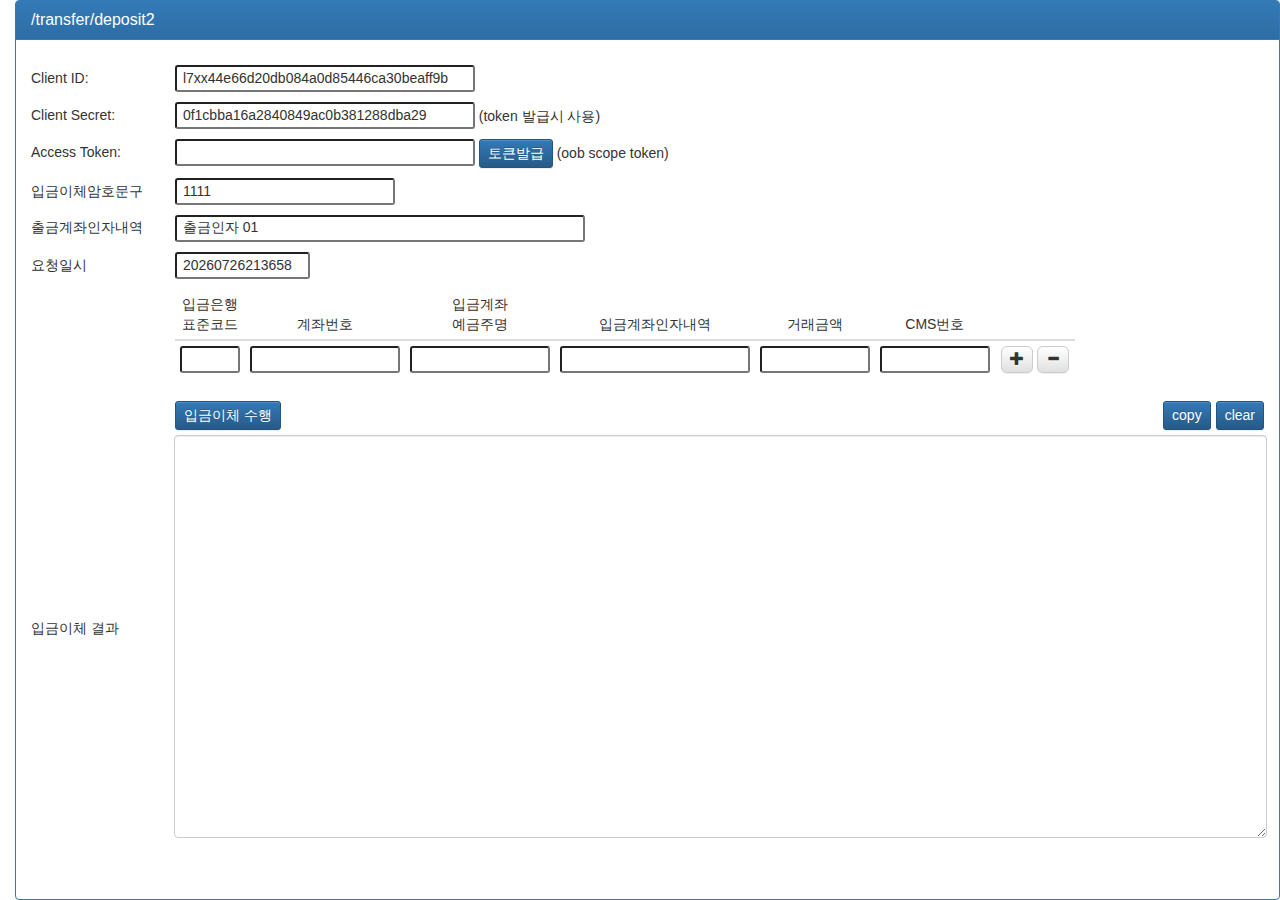
<file: shy_team168/src/main/webapp/WEB-INF/views/ddung/deposit2.html>
<!DOCTYPE html>
<html>
<head>
<meta charset="UTF-8">
<title>API 로컬테스트 페이지</title>
<link rel="stylesheet" type="text/css" href="../ext_lib/bootstrap-3.3.6-dist/css/bootstrap.css">
<link rel="stylesheet" type="text/css" href="../ext_lib/bootstrap-3.3.6-dist/css/bootstrap-theme.css">
<script type="text/javascript" src="../ext_lib/jquery/jquery-2.2.2.min.js"></script>
<script type="text/javascript" src="../ext_lib/bootstrap-3.3.6-dist/js/bootstrap.min.js"></script>
<script type="text/javascript" src="../ext_lib/bootstrap-3.3.6-dist/js/modal.js"></script>
<link rel="stylesheet" type="text/css" href="../css/common.css"><!-- 사용자정의 css -->
<script type="text/javascript" src="../ext_lib/etc/ext_util.js"></script><!-- 외부 유틸 js -->
<script type="text/javascript" src="../js/constants.js"></script><!-- 상수 js -->
<script type="text/javascript" src="../js/common.js"></script><!-- 사용자정의 js -->
<script>

// 다건 요청시 사용하는 폼 테이블
var $reqTable;

/**
 * DOM content loaded
 */
$(function(){

	resizeResultTextArea(110);
	$reqTable = $('#depositInputTable');
	addRowsBySavedData($reqTable);
	setDefaultFieldVal();
	setFieldVal();
	bindEvents();
});

/**
 * 필드값 채우기
 */
function setFieldVal(){
	
	$('#tran_dtime').val(new Date().format('yyyyMMddHHmmss')); // 요청일시
}

/**
 * 버튼 이벤트 바인딩
 */
function bindEvents(){

	$('#btnToken').on('click', function(){ getTokenByClientCredentials(); });
	$('#btnAddRow').on('click', function(e){ addRow($reqTable); });
	$('#btnDelRow').on('click', function(e){ delRow($reqTable); });
	$('#btnDeposit').on('click', function(e){ doDeposit(); });
	$('#btnResultClear').on('click', function(e){ $('#resultTextArea').val(''); });
	$('#btnResultCopy').on('click', function(e){ copyClip('resultTextArea'); });
	bindAllChildrenSelect('.panel-body', 'input');
}

/**
 * 입금이체(핀테크이용번호) 수행
 */
function doDeposit(){

	if(isEmptyElem('token')){
		showMsg('Access Token을 먼저 획득해 주십시오.');
		return;
	}
	
	var reqList = getJsonArrayFromTable($reqTable);
// 	dc('## reqList: '+js(reqList));
	$('#req_cnt').val(reqList.length); // 요청건수 계산
	
	$.ajax({
		url: getSvrProps('base_api_uri') + '/transfer/deposit2',
		type: 'post',
		headers: {
			'Authorization': ('Bearer ' + $('#token').val())
		},
		data: js($.extend({}, getFormParamObj('depositFrm'), {
			req_list: reqList
		}))
	})
	.done(function(data, textStatus, jqXHR){
		if(isGatewayException(data)){ return; } // ajax 응답이 Gateway Exception일 경우 이후 처리를 종료한다.		
		
		// UI에 결과값 바인딩
		$('#resultTextArea').val(js(data));
	});
}

</script>
</head>

<body>

	<div class="childWrap">
	
		<div class="panel panel-primary">
		
			<!-- 컨텐츠 영역의 타이틀 -->
			<div class="panel-heading">
				<h3 id="pageTitle" class="panel-title" title="deposit2">/transfer/deposit2</h3>
			</div>
		
			<!-- 컨텐츠 영역 -->
			<div class="panel-body">

				<div class="fieldRow">
					<div>Client ID:</div>
					<div><input type="text" class="input-sm" id="client_id" name="client_id"></input></div>
				</div>

				<div class="fieldRow">
					<div>Client Secret:</div>
					<div><input type="text" class="input-sm" id="client_secret" name="client_secret"></input><span> (token 발급시 사용)</span></div>
				</div>

				<div class="fieldRow">
					<div>Access Token:</div>
					<div>
						<input type="text" class="input-sm" id="token" name="token"></input>
						<button type="button" id="btnToken" class="btn btn-sm btn-primary">토큰발급</button> (oob scope token)
					</div>
				</div>
					
				<form id="depositFrm">
	
					<div class="fieldRow">
						<div>입금이체암호문구</div>
						<div><input type="text" class="input-sm" id="wd_pass_phrase" name="wd_pass_phrase" style="width:220px"></input></div>
					</div>
					<div class="fieldRow">
						<div>출금계좌인자내역</div>
						<div><input type="text" class="input-sm" id="wd_print_content" name="wd_print_content" style="width:410px"></input></div>
					</div>
					<div class="fieldRow">
						<div>요청일시</div>
						<div><input type="text" class="input-sm" id="tran_dtime" name="tran_dtime" style="width:135px"></input></div>
					</div>
					
					<input type="hidden" id="req_cnt" name="req_cnt" />
					
				</form>
				
				<div class="fieldRow" style="overflow-x:auto">
					<div>&nbsp;</div>					
					<div style="width:900px">
						<!-- 다건 요청시 사용하는 폼 테이블 -->
						<table id="depositInputTable" class="table table-condensed multiInputTable">
							<thead>
								<tr>
									<th width="70px">입금은행<br/>표준코드</th>
									<th width="160px">계좌번호</th>
									<th width="150px">입금계좌<br/>예금주명</th>
									<th width="auto">입금계좌인자내역</th>
									<th width="120px">거래금액</th>
									<th width="120px">CMS번호</th>
									<th width="80px"></th>
								</tr>
							</thead>
							<tbody>
								<tr>
									<td><input type="text" class="input-sm" id="bank_code_std_0" name="bank_code_std_0"></td>
									<td><input type="text" class="input-sm" id="account_num_0" name="account_num_0"></td>
									<td><input type="text" class="input-sm" id="account_holder_name_0" name="account_holder_name_0"></td>
									<td><input type="text" class="input-sm" id="print_content_0" name="print_content_0"></td>
									<td><input type="text" class="input-sm ar" id="tran_amt_0" name="tran_amt_0"></td>
									<td><input type="text" class="input-sm" id="cms_no_0" name="cms_no_0"></td>
									<td style="text-align:center">
										<button type="button" id="btnAddRow" class="btn btn-default btn-lg"><!-- 행추가버튼 -->
											<span class="glyphicon glyphicon-plus" aria-hidden="true"></span>
										</button>
										<button type="button" id="btnDelRow" class="btn btn-default btn-lg"><!-- 행삭제버튼 -->
											<span class="glyphicon glyphicon-minus" aria-hidden="true"></span>
										</button>
									</td>
								</tr>
							</tbody>
						</table>
					</div>
				</div>				
				
				<div class="fieldRow" style="display:table; width:100%; height:100%">
					<div style="display:table-cell; vertical-align:middle">입금이체 결과</div>
					<div style="width:100%; height:100%; margin-top:-12px">
						<button type="button" id="btnDeposit" class="btn btn-sm btn-primary" style="margin-left:4px">입금이체 수행</button>
						<button type="button" id="btnResultClear" class="btn btn-sm btn-primary" style="float:right; margin-bottom:5px; margin-left:5px">clear</button>
						<button type="button" id="btnResultCopy" class="btn btn-sm btn-primary" style="float:right; margin-bottom:5px">copy</button>
						<textarea id="resultTextArea" class="form-control" style="display:table-cell; width:100%; height:100%; margin-left:3px"></textarea>
					</div>
				</div>
				
			</div><!-- // panel-body -->
			
		</div><!-- // panel panel-primary -->
		
	
	</div>
			
</body>
</html>
</file>
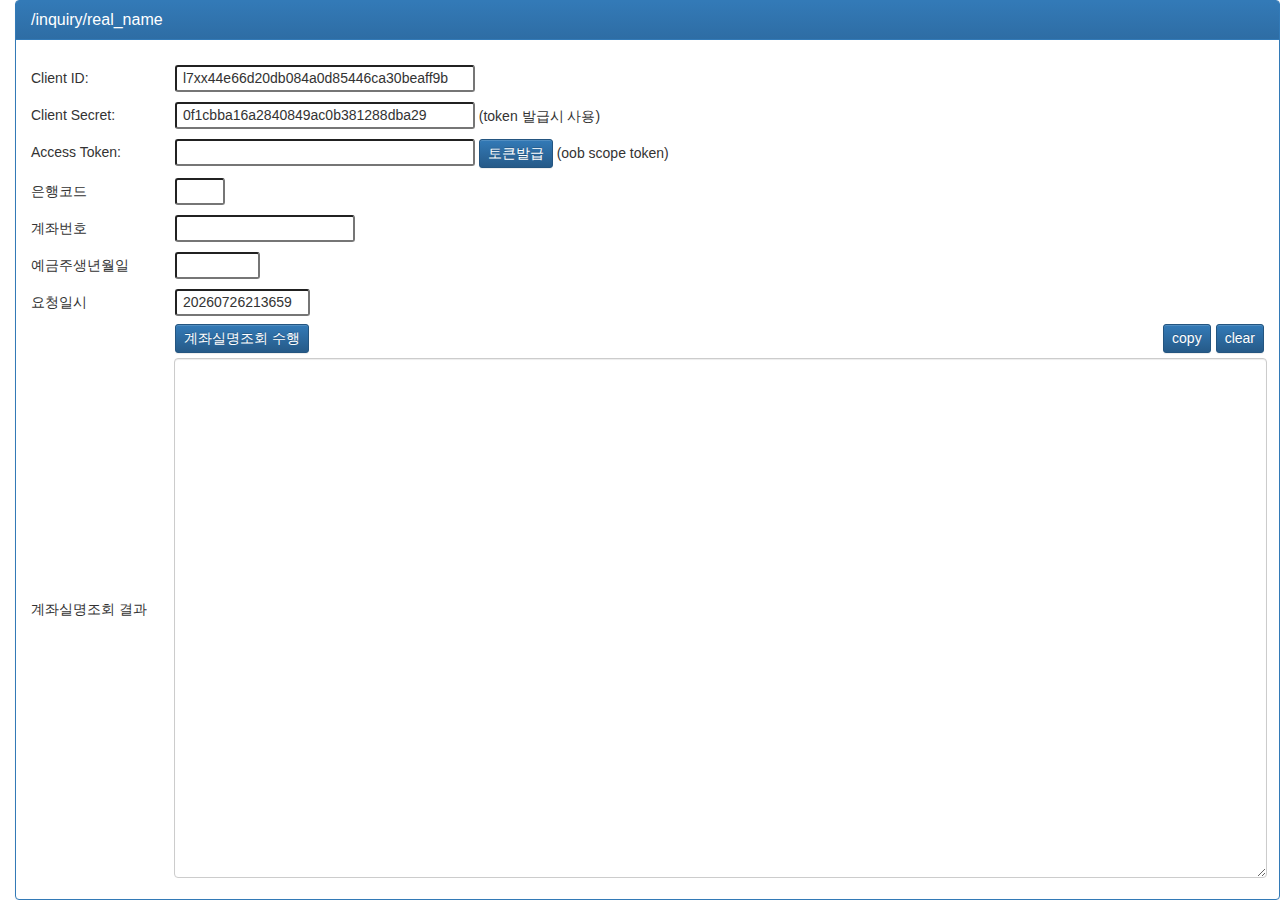
<file: shy_team168/src/main/webapp/WEB-INF/views/ddung/real_name.html>
<!DOCTYPE html>
<html>
<head>
<meta charset="UTF-8">
<title>API 로컬테스트 페이지</title>
<link rel="stylesheet" type="text/css" href="../ext_lib/bootstrap-3.3.6-dist/css/bootstrap.css">
<link rel="stylesheet" type="text/css" href="../ext_lib/bootstrap-3.3.6-dist/css/bootstrap-theme.css">
<script type="text/javascript" src="../ext_lib/jquery/jquery-2.2.2.min.js"></script>
<script type="text/javascript" src="../ext_lib/bootstrap-3.3.6-dist/js/bootstrap.min.js"></script>
<script type="text/javascript" src="../ext_lib/bootstrap-3.3.6-dist/js/modal.js"></script>
<link rel="stylesheet" type="text/css" href="../css/common.css"><!-- 사용자정의 css -->
<script type="text/javascript" src="../ext_lib/etc/ext_util.js"></script><!-- 외부 유틸 js -->
<script type="text/javascript" src="../js/constants.js"></script><!-- 상수 js -->
<script type="text/javascript" src="../js/common.js"></script><!-- 사용자정의 js -->
<script>
/**
 * DOM content loaded
 */
$(function(){

	resizeResultTextArea(70);
	setDefaultFieldVal();
	setFieldVal();
	bindEvents();
});

/**
 * 필드값 채우기
 */
function setFieldVal(){
	
	$('#tran_dtime').val(new Date().format('yyyyMMddHHmmss')); // 요청일시
}

/**
 * 버튼 이벤트 바인딩
 */
function bindEvents(){
	
	$('#btnToken').on('click', function(){ getTokenByClientCredentials(); });
	$('#btnRealNameInquiry').on('click', function(e){ inquiryRealName(); });
	$('#btnResultClear').on('click', function(e){ $('#resultTextArea').val(''); });
	$('#btnResultCopy').on('click', function(e){ copyClip('resultTextArea'); });
	bindAllChildrenSelect('.panel-body', 'input');
}

/**
 * 계좌실명조회 수행
 */
function inquiryRealName(){

	if(isEmptyElem('token')){
		showMsg('Access Token을 먼저 획득해 주십시오.');
		return;
	}
	
	$.ajax({
		url: getSvrProps('base_api_uri') + '/inquiry/real_name',
		type: 'post',
		headers: {
			'Authorization': ('Bearer ' + $('#token').val())
		},
		data: js($.extend({}, getFormParamObj('real_nameFrm'), {
			// additional parameters
		}))
	})
	.done(function(data, textStatus, jqXHR){
		if(isGatewayException(data)){ return; } // ajax 응답이 Gateway Exception일 경우 이후 처리를 종료한다.		
		
		// UI에 결과값 바인딩
		$('#resultTextArea').val(js(data));
	});
}

</script>
</head>

<body>

	<div class="childWrap">
	
		<div class="panel panel-primary">
		
			<!-- 컨텐츠 영역의 타이틀 -->
			<div class="panel-heading">
				<h3 id="pageTitle" class="panel-title" title="real_name">/inquiry/real_name</h3>
			</div>
		
			<!-- 컨텐츠 영역 -->
			<div class="panel-body">

				<div class="fieldRow">
					<div>Client ID:</div>
					<div><input type="text" class="input-sm" id="client_id" name="client_id"></input></div>
				</div>

				<div class="fieldRow">
					<div>Client Secret:</div>
					<div><input type="text" class="input-sm" id="client_secret" name="client_secret"></input><span> (token 발급시 사용)</span></div>
				</div>

				<div class="fieldRow">
					<div>Access Token:</div>
					<div>
						<input type="text" class="input-sm" id="token" name="token"></input>
						<button type="button" id="btnToken" class="btn btn-sm btn-primary">토큰발급</button> (oob scope token)
					</div>
				</div>
					
				<form id="real_nameFrm">
	
					<div class="fieldRow">
						<div>은행코드</div>
						<div><input type="text" class="input-sm" id="bank_code_std" name="bank_code_std" style="width:50px"></input></div>
					</div>
					<div class="fieldRow">
						<div>계좌번호</div>
						<div><input type="text" class="input-sm" id="account_num" name="account_num" style="width:180px"></input></div>
					</div>
					<div class="fieldRow">
						<div>예금주생년월일</div>
						<div><input type="text" class="input-sm" id="account_holder_info" name="account_holder_info" style="width:85px"></input></div>
					</div>
					<div class="fieldRow">
						<div>요청일시</div>
						<div><input type="text" class="input-sm" id="tran_dtime" name="tran_dtime" style="width:135px"></input></div>
					</div>
					
				</form>
				
				<div class="fieldRow" style="display:table; width:100%; height:100%; margin-top:20px">
					<div style="display:table-cell; vertical-align:middle">계좌실명조회 결과</div>
					<div style="width:100%; height:100%; margin-top:-12px">
						<button type="button" id="btnRealNameInquiry" class="btn btn-sm btn-primary" style="margin-left:4px">계좌실명조회 수행</button>
						<button type="button" id="btnResultClear" class="btn btn-sm btn-primary" style="float:right; margin-bottom:5px; margin-left:5px">clear</button>
						<button type="button" id="btnResultCopy" class="btn btn-sm btn-primary" style="float:right; margin-bottom:5px">copy</button>
						<textarea id="resultTextArea" class="form-control" style="display:table-cell; width:100%; height:100%; margin-left:3px"></textarea>
					</div>
				</div>
				
			</div><!-- // panel-body -->
			
		</div><!-- // panel panel-primary -->
		
	
	</div>
			
</body>
</html>
</file>
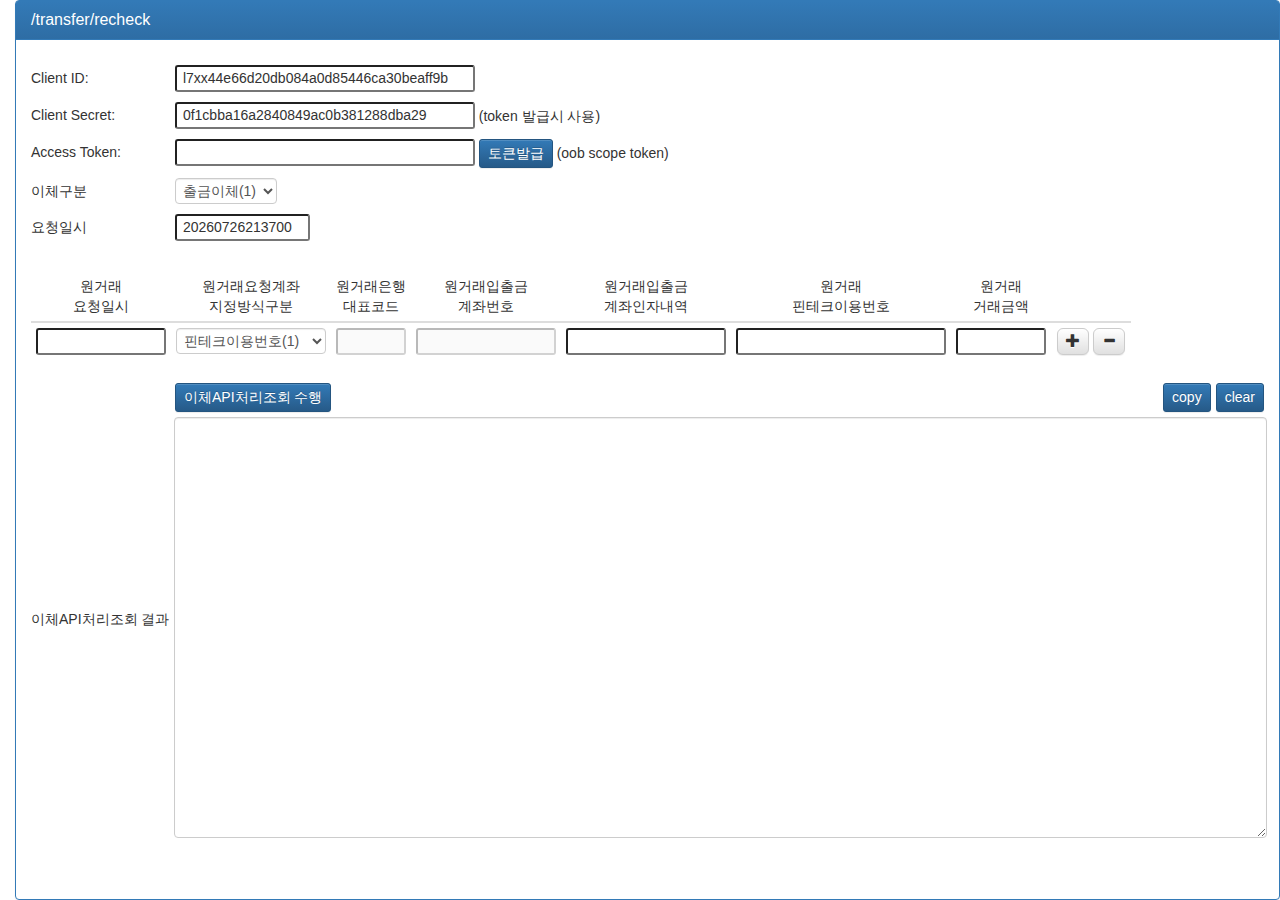
<file: shy_team168/src/main/webapp/WEB-INF/views/ddung/recheck.html>
<!DOCTYPE html>
<html>
<head>
<meta charset="UTF-8">
<title>API 로컬테스트 페이지</title>
<link rel="stylesheet" type="text/css" href="../ext_lib/bootstrap-3.3.6-dist/css/bootstrap.css">
<link rel="stylesheet" type="text/css" href="../ext_lib/bootstrap-3.3.6-dist/css/bootstrap-theme.css">
<script type="text/javascript" src="../ext_lib/jquery/jquery-2.2.2.min.js"></script>
<script type="text/javascript" src="../ext_lib/bootstrap-3.3.6-dist/js/bootstrap.min.js"></script>
<script type="text/javascript" src="../ext_lib/bootstrap-3.3.6-dist/js/modal.js"></script>
<link rel="stylesheet" type="text/css" href="../css/common.css"><!-- 사용자정의 css -->
<script type="text/javascript" src="../ext_lib/etc/ext_util.js"></script><!-- 외부 유틸 js -->
<script type="text/javascript" src="../js/constants.js"></script><!-- 상수 js -->
<script type="text/javascript" src="../js/common.js"></script><!-- 사용자정의 js -->
<script>

// 다건 요청시 사용하는 폼 테이블
var $reqTable;

/**
 * DOM content loaded
 */
$(function(){

	resizeResultTextArea(110);
	$reqTable = $('#recheckInputTable');
	addRowsBySavedData($reqTable);
	setDefaultFieldVal();
	setFieldVal();
	bindEvents();
});

/**
 * 필드값 채우기
 */
function setFieldVal(){
	
	$('#tran_dtime').val(new Date().format('yyyyMMddHHmmss')); // 요청일시
}

/**
 * 버튼 이벤트 바인딩
 */
function bindEvents(){

	$('#btnToken').on('click', function(){ getTokenByClientCredentials(); });
	$('#btnAddRow').on('click', function(e){ addRow($reqTable); });
	$('#btnDelRow').on('click', function(e){ delRow($reqTable); });
	$('#btnRecheck').on('click', function(e){ doRecheck(); });
	$('#btnResultClear').on('click', function(e){ $('#resultTextArea').val(''); });
	$('#btnResultCopy').on('click', function(e){ copyClip('resultTextArea'); });
	bindAllChildrenSelect('.panel-body', 'input');

	// 원거래요청계좌 지정방식구분 select box 이벤트핸들러 바인딩
	$('select[id^=org_req_gubun]').on('change', function(e){
		toggleByOrgReqGubun($(this));
	}).trigger('change'); // 초기에 한 번 호출한다.
}

/**
 * 원거래요청계좌 지정방식구분 이벤트핸들러
 */
function toggleByOrgReqGubun($sel){

	var val = $sel.val(), $tr = $sel.closest('tr');
	var $bankCodeStd = $('input[id^=bank_code_std]', $tr);
	var $accountNum = $('input[id^=account_num]', $tr);
	var $fintechUseNum = $('input[id^=fintech_use_num]', $tr);
	switch(val){
	case '1': // 핀테크이용번호
		$bankCodeStd.attr('disabled', 'disabled');
		$accountNum.attr('disabled', 'disabled');
		$fintechUseNum.removeAttr('disabled');
		break;
	case '2': // 계좌번호
		$fintechUseNum.attr('disabled', 'disabled');
		$bankCodeStd.removeAttr('disabled');
		$accountNum.removeAttr('disabled');
		break;
	}
}

/**
 * 이체API처리조회(핀테크이용번호) 수행
 */
function doRecheck(){

	if(isEmptyElem('token')){
		showMsg('Access Token을 먼저 획득해 주십시오.');
		return;
	}
	
	var reqList = getJsonArrayFromTable($reqTable);
// 	dc('## reqList: '+js(reqList));
	$('#req_cnt').val(reqList.length); // 요청건수 계산
	
	$.ajax({
		url: getSvrProps('base_api_uri') + '/transfer/recheck',
		type: 'post',
		headers: {
			'Authorization': ('Bearer ' + $('#token').val())
		},
		data: js($.extend({}, getFormParamObj('recheckFrm'), {
			req_list: reqList
		}))
	})
	.done(function(data, textStatus, jqXHR){
		if(isGatewayException(data)){ return; } // ajax 응답이 Gateway Exception일 경우 이후 처리를 종료한다.		
		
		// UI에 결과값 바인딩
		$('#resultTextArea').val(js(data));
	});
}

</script>
</head>

<body>

	<div class="childWrap">
	
		<div class="panel panel-primary">
		
			<!-- 컨텐츠 영역의 타이틀 -->
			<div class="panel-heading">
				<h3 id="pageTitle" class="panel-title" title="recheck">/transfer/recheck</h3>
			</div>
		
			<!-- 컨텐츠 영역 -->
			<div class="panel-body">

				<div class="fieldRow">
					<div>Client ID:</div>
					<div><input type="text" class="input-sm" id="client_id" name="client_id"></input></div>
				</div>

				<div class="fieldRow">
					<div>Client Secret:</div>
					<div><input type="text" class="input-sm" id="client_secret" name="client_secret"></input><span> (token 발급시 사용)</span></div>
				</div>

				<div class="fieldRow">
					<div>Access Token:</div>
					<div>
						<input type="text" class="input-sm" id="token" name="token"></input>
						<button type="button" id="btnToken" class="btn btn-sm btn-primary">토큰발급</button> (oob scope token)
					</div>
				</div>
					
				<form id="recheckFrm">
	
					<div class="fieldRow">
						<div>이체구분</div>
						<div>
							<select id="check_type" name="check_type" class="form-control" style="height:26px; font-size:14px; padding:1px 3px">
								<option value="1">출금이체(1)</option>
								<option value="2">입금이체(2)</option>
							</select>
						</div>
					</div>	
	
					<div class="fieldRow">
						<div>요청일시</div>
						<div><input type="text" class="input-sm" id="tran_dtime" name="tran_dtime" style="width:135px"></input></div>
					</div>
					
					<input type="hidden" id="req_cnt" name="req_cnt" />
					
				</form>
				
				<div class="fieldRow" style="overflow-x:auto">
					<div>&nbsp;</div>					
					<div style="width:1100px">
						<!-- 다건 요청시 사용하는 폼 테이블 -->
						<table id="recheckInputTable" class="table table-condensed multiInputTable">
							<thead>
								<tr>
									<th width="140px">원거래<br/>요청일시</th>
									<th width="160px">원거래요청계좌<br/>지정방식구분</th>
									<th width="80px">원거래은행<br/>대표코드</th>
									<th width="150px">원거래입출금<br/>계좌번호</th>
									<th width="auto">원거래입출금<br/>계좌인자내역</th>
									<th width="220px">원거래<br/>핀테크이용번호</th>
									<th width="100px">원거래<br/>거래금액</th>
									<th width="80px"></th>
								</tr>
							</thead>
							<tbody>
								<tr>
									<td><input type="text" class="input-sm" id="org_tran_dtime_0" name="org_tran_dtime_0"></td>
									<td>
										<select id="org_req_gubun_0" name="org_req_gubun_0" class="form-control" style="height:26px; font-size:14px; padding:1px 3px">
											<option value="1">핀테크이용번호(1)</option>
											<option value="2">계좌번호(2)</option>
										</select>										
									</td>
									<td><input type="text" class="input-sm" id="bank_code_std_0" name="bank_code_std_0"/></td>
									<td><input type="text" class="input-sm" id="account_num_0" name="account_num_0"/></td>
									<td><input type="text" class="input-sm" id="print_content_0" name="print_content_0"/></td>
									<td><input type="text" class="input-sm" id="fintech_use_num_0" name="fintech_use_num_0"/></td>
									<td><input type="text" class="input-sm" id="org_tran_amt_0" name="org_tran_amt_0"/></td>
									<td style="text-align:center">
										<button type="button" id="btnAddRow" class="btn btn-default btn-lg"><!-- 행추가버튼 -->
											<span class="glyphicon glyphicon-plus" aria-hidden="true"></span>
										</button>
										<button type="button" id="btnDelRow" class="btn btn-default btn-lg"><!-- 행삭제버튼 -->
											<span class="glyphicon glyphicon-minus" aria-hidden="true"></span>
										</button>
									</td>
								</tr>
							</tbody>
						</table>
					</div>
				</div>				
				
				<div class="fieldRow" style="display:table; width:100%; height:100%">
					<div style="display:table-cell; vertical-align:middle">이체API처리조회 결과</div>
					<div style="width:100%; height:100%; margin-top:-12px">
						<button type="button" id="btnRecheck" class="btn btn-sm btn-primary" style="margin-left:4px">이체API처리조회 수행</button>
						<button type="button" id="btnResultClear" class="btn btn-sm btn-primary" style="float:right; margin-bottom:5px; margin-left:5px">clear</button>
						<button type="button" id="btnResultCopy" class="btn btn-sm btn-primary" style="float:right; margin-bottom:5px">copy</button>
						<textarea id="resultTextArea" class="form-control" style="display:table-cell; width:100%; height:100%; margin-left:3px"></textarea>
					</div>
				</div>
				
			</div><!-- // panel-body -->
			
		</div><!-- // panel panel-primary -->
		
	
	</div>
			
</body>
</html>
</file>
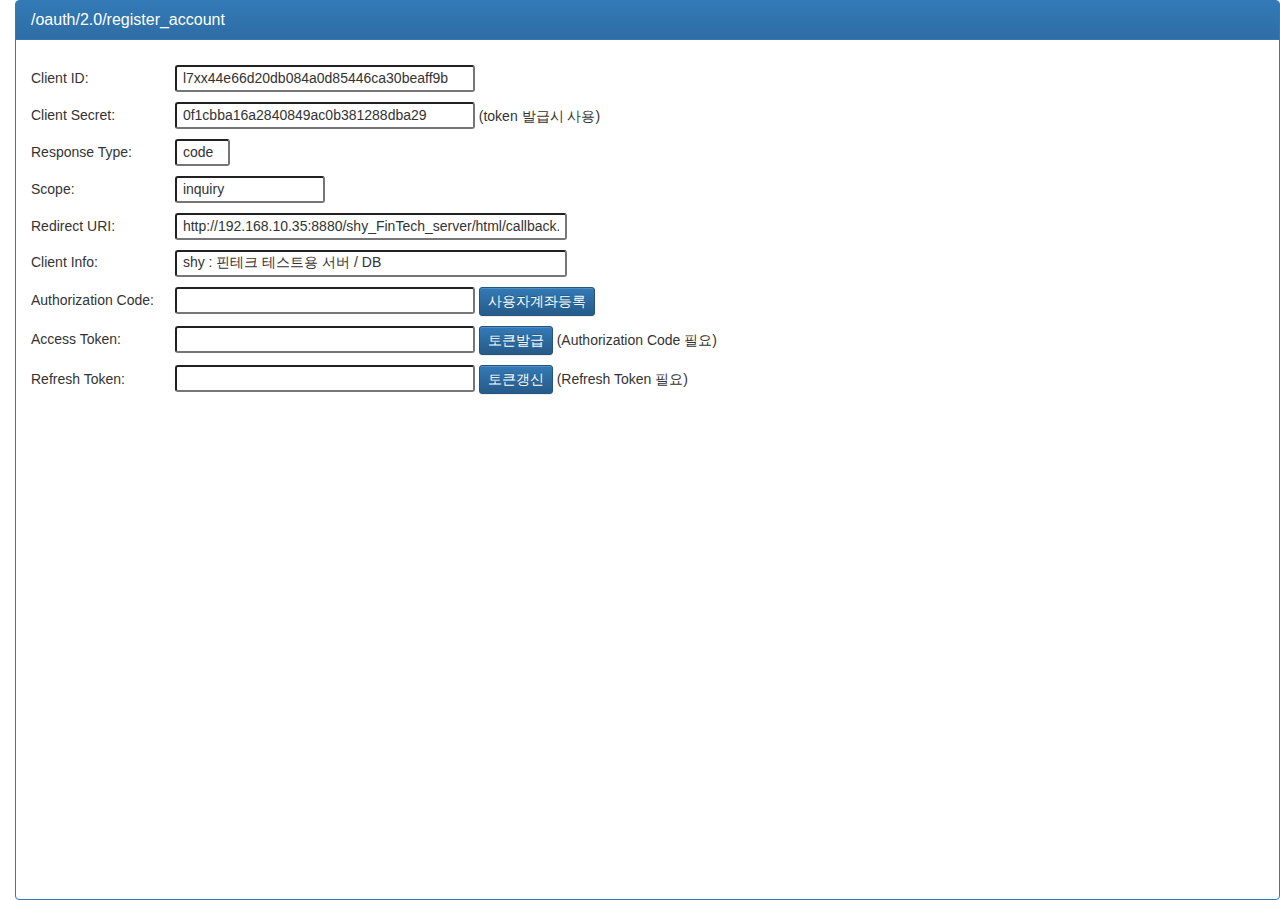
<file: shy_team168/src/main/webapp/WEB-INF/views/ddung/register_account.html>
<!DOCTYPE html>
<html>
<head>
<meta charset="UTF-8">
<title>API 로컬테스트 페이지</title>
<link rel="stylesheet" type="text/css" href="../ext_lib/bootstrap-3.3.6-dist/css/bootstrap.css">
<link rel="stylesheet" type="text/css" href="../ext_lib/bootstrap-3.3.6-dist/css/bootstrap-theme.css">
<script type="text/javascript" src="../ext_lib/jquery/jquery-2.2.2.min.js"></script>
<script type="text/javascript" src="../ext_lib/bootstrap-3.3.6-dist/js/bootstrap.min.js"></script>
<script type="text/javascript" src="../ext_lib/bootstrap-3.3.6-dist/js/modal.js"></script>
<link rel="stylesheet" type="text/css" href="../css/common.css"><!-- 사용자정의 css -->
<script type="text/javascript" src="../ext_lib/etc/ext_util.js"></script><!-- 외부 유틸 js -->
<script type="text/javascript" src="../js/constants.js"></script><!-- 상수 js -->
<script type="text/javascript" src="../js/common.js"></script><!-- 사용자정의 js -->
<script>
/**
 * DOM content loaded
 */
$(function(){
	
	setDefaultFieldVal();
	bindEvents();
});

/**
 * 버튼 이벤트 바인딩
 */
function bindEvents(){
	
	$('#btnRegister').on('click', function(){ registerAccount(); });
	$('#btnToken').on('click', function(){ getTokenByAuthCode(); });
	$('#btnTokenByRT').on('click', function(){ getTokenByRT(); });
	bindAllChildrenSelect('.panel-body', 'input');
}

/**
 * register_account 호출
 */
function registerAccount(){
	
	var frm = $('#registerFrm')[0];
	frm.action = getSvrProps('base_api_uri') + '/oauth/2.0/register_account';
	frm.target = 'blank';
	frm.submit();
}

/**
 * Authorization Code 발급 결과를 UI에 바인딩한다.
 */
function bindAuthResults(o){

	for(key in o){
		setElemVal(key, o);
	}
}

</script>
</head>

<body>

	<div class="childWrap">
	
		<div class="panel panel-primary">
		
			<!-- 컨텐츠 영역의 타이틀 -->
			<div class="panel-heading">
				<h3 id="pageTitle" class="panel-title" title="register_account">/oauth/2.0/register_account</h3>
			</div>
		
			<!-- 컨텐츠 영역 -->
			<div class="panel-body" style="height:45%"><!-- textarea의 높이에 영향을 미침 -->

				<!-- 계좌등록 요청용 form -->				
				<form id="registerFrm">
				
					<div class="fieldRow">
						<div>Client ID:</div>
						<div><input type="text" class="input-sm" id="client_id" name="client_id"></input></div>
					</div>

					<div class="fieldRow">
						<div>Client Secret:</div>
						<div><input type="text" class="input-sm" id="client_secret" name="client_secret"></input><span> (token 발급시 사용)</span></div>
					</div>
					
					<div class="fieldRow">
						<div>Response Type:</div>
						<div><input type="text" class="input-sm" id="response_type" name="response_type" style="width:55px" value="code" /></div>
					</div>				

					<div class="fieldRow">
						<div>Scope:</div>
						<div><input type="text" class="input-sm" id="scope" name="scope" style="width:150px" /></div>
					</div>				
	
					<div class="fieldRow">
						<div>Redirect URI:</div>
						<div><input type="text" class="input-sm" id="redirect_uri" name="redirect_uri" style="width:392px" /></div>
					</div>				
	
					<div class="fieldRow">
						<div>Client Info:</div>
						<div><input type="text" class="input-sm" id="client_info" name="client_info" style="width:392px" /></div>
					</div>				
					
				</form>
				
				<div class="fieldRow">
					<div>Authorization Code:</div>
					<div>
						<input type="text" class="input-sm" id="code" name="code"></input>
						<button type="button" id="btnRegister" class="btn btn-sm btn-primary">사용자계좌등록</button>
					</div>
				</div>
				
				<div class="fieldRow">
					<div>Access Token:</div>
					<div>
						<input type="text" class="input-sm" id="token" name="token"></input>
						<button type="button" id="btnToken" class="btn btn-sm btn-primary" title="Authorization Code 를 사용한다.">토큰발급</button> (Authorization Code 필요)
					</div>
				</div>
				
				<div class="fieldRow">
					<div>Refresh Token:</div>
					<div>
						<input type="text" class="input-sm" id="refresh_token" name="refresh_token"></input>
						<button type="button" id="btnTokenByRT" class="btn btn-sm btn-primary" title="Refresh Token 을 사용한다.">토큰갱신</button> (Refresh Token 필요)
					</div>
				</div>				

			</div><!-- // panel-body -->
			
		</div><!-- // panel panel-primary -->
		
	
	</div>
			
</body>
</html>
</file>
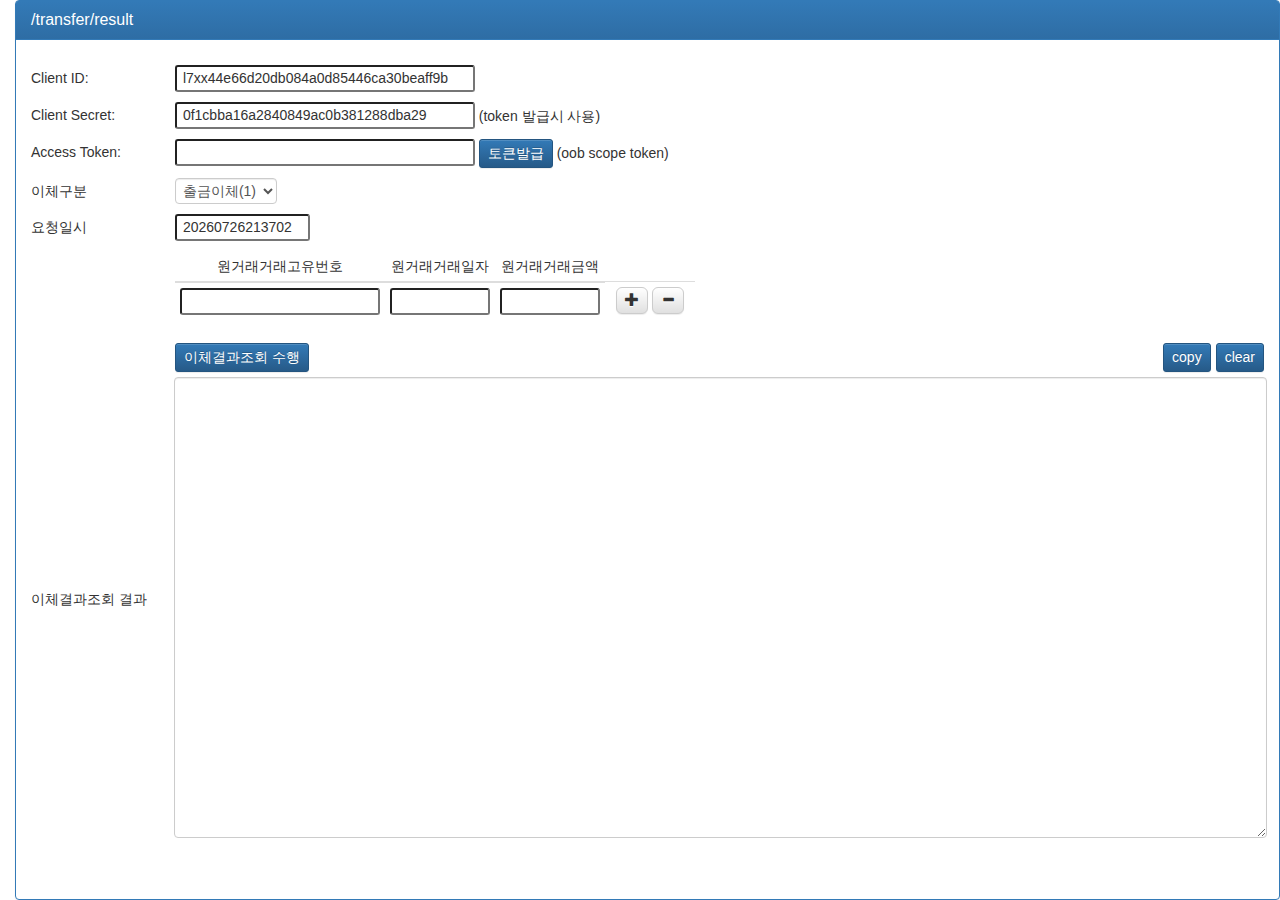
<file: shy_team168/src/main/webapp/WEB-INF/views/ddung/result.html>
<!DOCTYPE html>
<html>
<head>
<meta charset="UTF-8">
<title>API 로컬테스트 페이지</title>
<link rel="stylesheet" type="text/css" href="../ext_lib/bootstrap-3.3.6-dist/css/bootstrap.css">
<link rel="stylesheet" type="text/css" href="../ext_lib/bootstrap-3.3.6-dist/css/bootstrap-theme.css">
<script type="text/javascript" src="../ext_lib/jquery/jquery-2.2.2.min.js"></script>
<script type="text/javascript" src="../ext_lib/bootstrap-3.3.6-dist/js/bootstrap.min.js"></script>
<script type="text/javascript" src="../ext_lib/bootstrap-3.3.6-dist/js/modal.js"></script>
<link rel="stylesheet" type="text/css" href="../css/common.css"><!-- 사용자정의 css -->
<script type="text/javascript" src="../ext_lib/etc/ext_util.js"></script><!-- 외부 유틸 js -->
<script type="text/javascript" src="../js/constants.js"></script><!-- 상수 js -->
<script type="text/javascript" src="../js/common.js"></script><!-- 사용자정의 js -->
<script>

// 다건 요청시 사용하는 폼 테이블
var $reqTable;

/**
 * DOM content loaded
 */
$(function(){

	resizeResultTextArea(110);
	$reqTable = $('#resultInputTable');
	addRowsBySavedData($reqTable);
	setDefaultFieldVal();
	setFieldVal();
	bindEvents();
});

/**
 * 필드값 채우기
 */
function setFieldVal(){
	
	$('#tran_dtime').val(new Date().format('yyyyMMddHHmmss')); // 요청일시
}

/**
 * 버튼 이벤트 바인딩
 */
function bindEvents(){

	$('#btnToken').on('click', function(){ getTokenByClientCredentials(); });
	$('#btnAddRow').on('click', function(e){ addRow($reqTable); });
	$('#btnDelRow').on('click', function(e){ delRow($reqTable); });
	$('#btnRecheck').on('click', function(e){ doResult(); });
	$('#btnResultClear').on('click', function(e){ $('#resultTextArea').val(''); });
	$('#btnResultCopy').on('click', function(e){ copyClip('resultTextArea'); });
	bindAllChildrenSelect('.panel-body', 'input');

	// 원거래요청계좌 지정방식구분 select box 이벤트핸들러 바인딩
	$('select[id^=org_req_gubun]').on('change', function(e){
		toggleByOrgReqGubun($(this));
	}).trigger('change'); // 초기에 한 번 호출한다.
}

/**
 * 원거래요청계좌 지정방식구분 이벤트핸들러
 */
function toggleByOrgReqGubun($sel){

	var val = $sel.val(), $tr = $sel.closest('tr');
	var $bankCodeStd = $('input[id^=bank_code_std]', $tr);
	var $accountNum = $('input[id^=account_num]', $tr);
	var $fintechUseNum = $('input[id^=fintech_use_num]', $tr);
	switch(val){
	case '1': // 핀테크이용번호
		$bankCodeStd.attr('disabled', 'disabled');
		$accountNum.attr('disabled', 'disabled');
		$fintechUseNum.removeAttr('disabled');
		break;
	case '2': // 계좌번호
		$fintechUseNum.attr('disabled', 'disabled');
		$bankCodeStd.removeAttr('disabled');
		$accountNum.removeAttr('disabled');
		break;
	}
}

/**
 * 이체결과조회 수행
 */
function doResult(){

	if(isEmptyElem('token')){
		showMsg('Access Token을 먼저 획득해 주십시오.');
		return;
	}
	
	var reqList = getJsonArrayFromTable($reqTable);
// 	dc('## reqList: '+js(reqList));
	$('#req_cnt').val(reqList.length); // 요청건수 계산
	
	$.ajax({
		url: getSvrProps('base_api_uri') + '/transfer/result',
		type: 'post',
		headers: {
			'Authorization': ('Bearer ' + $('#token').val())
		},
		data: js($.extend({}, getFormParamObj('resultFrm'), {
			req_list: reqList
		}))
	})
	.done(function(data, textStatus, jqXHR){
		if(isGatewayException(data)){ return; } // ajax 응답이 Gateway Exception일 경우 이후 처리를 종료한다.		
		
		// UI에 결과값 바인딩
		$('#resultTextArea').val(js(data));
	});
}

</script>
</head>

<body>

	<div class="childWrap">
	
		<div class="panel panel-primary">
		
			<!-- 컨텐츠 영역의 타이틀 -->
			<div class="panel-heading">
				<h3 id="pageTitle" class="panel-title" title="result">/transfer/result</h3>
			</div>
		
			<!-- 컨텐츠 영역 -->
			<div class="panel-body">

				<div class="fieldRow">
					<div>Client ID:</div>
					<div><input type="text" class="input-sm" id="client_id" name="client_id"></input></div>
				</div>

				<div class="fieldRow">
					<div>Client Secret:</div>
					<div><input type="text" class="input-sm" id="client_secret" name="client_secret"></input><span> (token 발급시 사용)</span></div>
				</div>

				<div class="fieldRow">
					<div>Access Token:</div>
					<div>
						<input type="text" class="input-sm" id="token" name="token"></input>
						<button type="button" id="btnToken" class="btn btn-sm btn-primary">토큰발급</button> (oob scope token)
					</div>
				</div>
					
				<form id="resultFrm">
	
					<div class="fieldRow">
						<div>이체구분</div>
						<div>
							<select id="check_type" name="check_type" class="form-control" style="height:26px; font-size:14px; padding:1px 3px">
								<option value="1">출금이체(1)</option>
								<option value="2">입금이체(2)</option>
							</select>
						</div>
					</div>	
	
					<div class="fieldRow">
						<div>요청일시</div>
						<div><input type="text" class="input-sm" id="tran_dtime" name="tran_dtime" style="width:135px"></input></div>
					</div>
					
					<input type="hidden" id="req_cnt" name="req_cnt" />
					
				</form>
				
				<div class="fieldRow" style="overflow-x:auto">
					<div>&nbsp;</div>					
					<div style="width:520px">
						<!-- 다건 요청시 사용하는 폼 테이블 -->
						<table id="resultInputTable" class="table table-condensed multiInputTable">
							<thead>
								<tr>
									<th width="210px">원거래거래고유번호</th>
									<th width="110px">원거래거래일자</th>
									<th width="110px">원거래거래금액</th>
								</tr>
							</thead>
							<tbody>
								<tr>
									<td><input type="text" class="input-sm" id="org_bank_tran_id_0" name="org_bank_tran_id_0"></td>
									<td><input type="text" class="input-sm" id="org_bank_tran_date_0" name="org_bank_tran_date_0"/></td>
									<td><input type="text" class="input-sm ar" id="org_tran_amt_0" name="org_tran_amt_0"/></td>
									<td style="text-align:center">
										<button type="button" id="btnAddRow" class="btn btn-default btn-lg"><!-- 행추가버튼 -->
											<span class="glyphicon glyphicon-plus" aria-hidden="true"></span>
										</button>
										<button type="button" id="btnDelRow" class="btn btn-default btn-lg"><!-- 행삭제버튼 -->
											<span class="glyphicon glyphicon-minus" aria-hidden="true"></span>
										</button>
									</td>
								</tr>
							</tbody>
						</table>
					</div>
				</div>				
				
				<div class="fieldRow" style="display:table; width:100%; height:100%">
					<div style="display:table-cell; vertical-align:middle">이체결과조회 결과</div>
					<div style="width:100%; height:100%; margin-top:-12px">
						<button type="button" id="btnRecheck" class="btn btn-sm btn-primary" style="margin-left:4px">이체결과조회 수행</button>
						<button type="button" id="btnResultClear" class="btn btn-sm btn-primary" style="float:right; margin-bottom:5px; margin-left:5px">clear</button>
						<button type="button" id="btnResultCopy" class="btn btn-sm btn-primary" style="float:right; margin-bottom:5px">copy</button>
						<textarea id="resultTextArea" class="form-control" style="display:table-cell; width:100%; height:100%; margin-left:3px"></textarea>
					</div>
				</div>
				
			</div><!-- // panel-body -->
			
		</div><!-- // panel panel-primary -->
		
	
	</div>
			
</body>
</html>
</file>
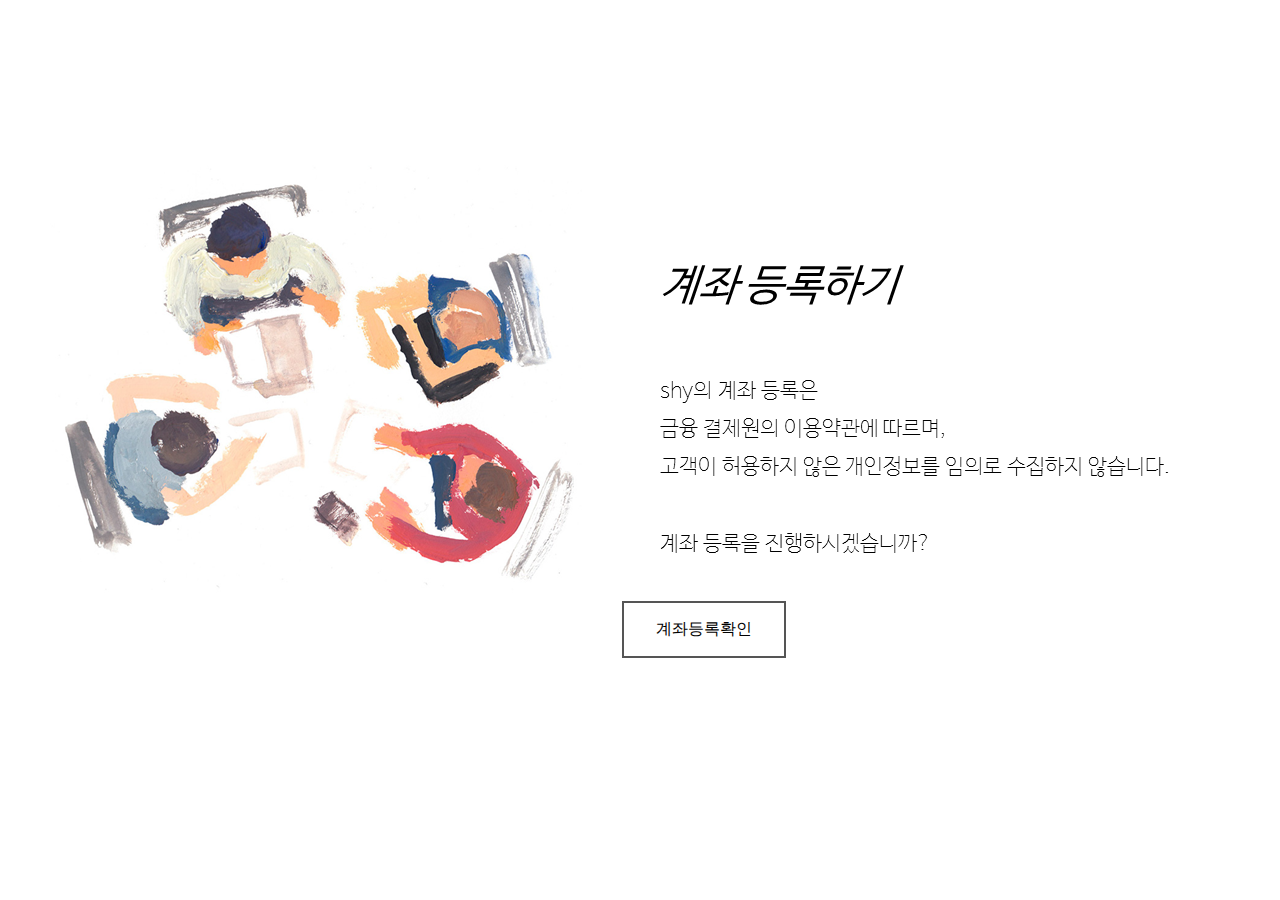
<file: shy_team168/src/main/webapp/WEB-INF/views/ddung/shy_account.html>
<!DOCTYPE html>
<html>
<head>
<meta charset="UTF-8">
<title>API 로컬테스트 페이지</title>
<link rel="stylesheet" type="text/css" href="../ext_lib/bootstrap-3.3.6-dist/css/bootstrap.css">
<link rel="stylesheet" type="text/css" href="../ext_lib/bootstrap-3.3.6-dist/css/bootstrap-theme.css">
<script type="text/javascript" src="../ext_lib/jquery/jquery-2.2.2.min.js"></script>
<script type="text/javascript" src="../ext_lib/bootstrap-3.3.6-dist/js/bootstrap.min.js"></script>
<script type="text/javascript" src="../ext_lib/bootstrap-3.3.6-dist/js/modal.js"></script>
<link rel="stylesheet" type="text/css" href="../css/common.css"><!-- 사용자정의 css -->
<script type="text/javascript" src="../ext_lib/etc/ext_util.js"></script><!-- 외부 유틸 js -->
<script type="text/javascript" src="../js/constants.js"></script><!-- 상수 js -->
<script type="text/javascript" src="../js/common.js"></script><!-- 사용자정의 js -->

<style>
.dd_button {
    background-color: #4CAF50; /* Green */
    border: none;
    color: white;
    padding: 15px 32px;
    text-align: center;
    text-decoration: none;
    display: inline-block;
    font-size: 16px;
    margin: 4px 2px;
    cursor: pointer;
}


.dd_button5 {
    background-color: white;
    color: black;
    border: 2px solid #555555;
}

</style>

<script>

$( document ).ready(function() {

	$("#hidden1").hide();
	$("#btnAuthCode").show();
});

/**
 * DOM content loaded
 */
$(function(){
	
	resizeResultTextArea(70);
	setDefaultFieldVal();
	bindEvents();
});

/**
 * 버튼 이벤트 바인딩
 */
function bindEvents(){
	
	$('#btnAuthCode').on('click', function(){ invokeAuthorize(); });
	$('#btnToken').on('click', function(){ getTokenByAuthCode(); });
	$('#btnTokenByRT').on('click', function(){ getTokenByRT(); });
	$('#btnUserMe').on('click', function(e){ getUserInfo(e); });
	$('#btnAccountList').on('click', function(e){ getUserInfo(e); });
	$('#btnResultClear').on('click', function(e){ $('#resultTextArea').val(''); });
	$('#btnResultCopy').on('click', function(e){ copyClip('resultTextArea'); });	
	$('#auth_type').on('change', function(e){ toggleHeaderParams(e); }).trigger('change'); // 바인딩과 동시에 최초 1회 호출하여 일부 필드의 활성화/비활성화 반영
	bindAllChildrenSelect('.panel-body', 'input');
	bindValidateNumOnly($('#Kftc-Bfop-UserInfo'));
}

/**
 * Auth type select box change 이벤트 핸들러 
 */
function toggleHeaderParams(e){
	
	$('input[id^=Kftc-Bfop-]').attr('disabled', 'disabled');
	var $activeHeaderInputs = getActiveHeaderInputs();
	if($activeHeaderInputs != null){
		getActiveHeaderInputs().removeAttr('disabled');
	}
} 

/**
 * header 값을 넘길 목적으로 생성한 input 중에서 현재 auth_type 에 따라 활성화된 input의 집합만 선별하여 리턴한다.
 */
function getActiveHeaderInputs(){
	
	var val = $('#auth_type').val(), $hips = $('input[id^=Kftc-Bfop-]');
	switch(val){
	case '0': // 모든 header 값을 넘기지 않는다.
		return null; 
		break;
	case '1': // 몇몇 항목을 제외한 header 값을 넘긴다.
		return $hips.not('#Kftc-Bfop-AccessToken'); 
		break;
	case '2': // 몇몇 항목을 제외한 header 값을 넘긴다.
		return $hips.not('#Kftc-Bfop-UserName, #Kftc-Bfop-UserInfo, #Kftc-Bfop-UserCellNo, #Kftc-Bfop-UserEmail');
		break;
	}
}

/**
 * authorize_account2 호출
 */
function invokeAuthorize(){
	
	/*
	 * 최초 form submit 으로 구현하려 했으나, header 값을 넘길 수가 없어서 ajax로 우회하기로 함.
	 */
// 	var frm = $('#authCodeReqFrm')[0];
// 	frm.action = getSvrProps('base_api_uri') + '/oauth/2.0/authorize_account2';
// 	frm.target = '_blank';
// 	frm.method = 'get';
// 	frm.submit();
	
	/* 
	 * ajax로 호출 후 GW에서 invoke_type 을 보고 분기처리 하여 302 redirection이 아닌, 200 json 응답으로 location 정보를 주면, 그 location으로 프로바이더 페이지를 띄운다. 
	 */
	var frm = $('#authCodeReqFrm')[0], $frm = $(frm);
	var params = getFormParamObj('authCodeReqFrm');
	params['invoke_type'] = 'ajax'; // 이 경우, GW에서는 302 redirect 응답이 아닌 json 응답을 주도록 처리한다.
// 	params['provider_env'] = 'local';  // 로컬서버(포탈)의 프로바이더 페이지 테스트를 할 경우 활성화

	// 현재 활성화된 header 필드만 골라서 headers 파라미터 객체를 생성한다.
	var headers = {};
	var $activeHeaderInputs = getActiveHeaderInputs();
	if($activeHeaderInputs != null){
		$activeHeaderInputs.each(function(i){
			var input = this, $input = $(input), id = input.id, val = $input.val();
			if(id == 'Kftc-Bfop-UserName'){ val = encodeURIComponent(val); }
			headers[id] = val;
		});
	}	
	
	// 	dc('## params: '+js(params));
	dc('## headers: '+js(headers));
	
	$.ajax({
		url: getSvrProps('base_api_uri') + '/oauth/2.0/authorize_account2',
		type: 'get',
		headers: headers,
		data: params
	})
	.done(function(data, textStatus, jqXHR){
		if(isGatewayException(data)){ return; } // ajax 응답이 Gateway Exception일 경우 이후 처리를 종료한다.
// 		dc('## data: '+js(data));
		
		var tmpWin = window.open('about:blank','shy 계좌등록확인', "height=500,width=500");
		tmpWin.location.href = data.location; // 프로바이더 페이지 호출
	});			
	
}

/**
 * Authorization Code 발급 결과를 UI에 바인딩한다.
 */
function bindAuthResults(o){

	for(key in o){
		setElemVal(key, o);
	}
}

</script>
</head>

<body>

	<div class="childWrap" id="hidden1">
	
		<div class="panel panel-primary">
		
			<!-- 컨텐츠 영역의 타이틀 -->
			<div class="panel-heading">
				<h3 id="pageTitle" class="panel-title" title="authorize_account2">/oauth/2.0/authorize_account2</h3>
			</div>
		
			<!-- 컨텐츠 영역 -->
			<div class="panel-body">

				<!-- auth code 요청용 form -->				
				<form id="authCodeReqFrm">
				
					<div class="fieldRow">
						<div>Client ID:</div>
						<div><input type="text" class="input-sm" id="client_id" name="client_id"></input></div>
					</div>

					<div class="fieldRow">
						<div>Client Secret:</div>
						<div><input type="text" class="input-sm" id="client_secret" name="client_secret"></input><span> (토큰발급시 필요)</span></div>
					</div>
					
					<div class="fieldRow">
						<div>Response Type:</div>
						<div><input type="text" class="input-sm" id="response_type" name="response_type" style="width:55px" value="code" /></div>
					</div>				

					<div class="fieldRow">
						<div>Scope:</div>
						<div><input type="text" class="input-sm" id="scope" name="scope" style="width:150px" value="" /> 공백문자(" ")를 구분자로 하여 multi scope 요청 가능 (예: login transfer)</div>
					</div>				
	
					<div class="fieldRow">
						<div>Redirect URI:</div>
						<div><input type="text" class="input-sm" id="redirect_uri" name="redirect_uri" style="width:392px" /></div>
					</div>
	
					<div class="fieldRow">
						<div>Client Info:</div>
						<div><input type="text" class="input-sm" id="client_info" name="client_info" style="width:392px" /></div>
					</div>				

					<div class="fieldRow">
						<div>Auth type:</div>
						<div>
							<select id="auth_type" name="auth_type" class="form-control" style="height:26px; font-size:14px; padding:1px 3px">
								<option value="0">CASE 1 (0)</option>
								<option value="1">CASE 2 (1)</option>
								<option value="2">CASE 3 (2)</option>
							</select>
						</div>
					</div>					

					<div class="fieldRow" style="height:25px">
						<div style="width:60px; float:left; margin-left:145px">BG color:</div>
						<div style="float:left; margin-left:10px"><input type="text" class="input-sm" id="bg_color" name="bg_color" style="width:85px" /></div>
						<div style="width:70px; float:left; margin-left:15px">TXT color:</div>
						<div style="float:left"><input type="text" class="input-sm" id="txt_color" name="txt_color" style="width:85px" /></div>						
						<div style="width:75px; float:left; margin-left:15px">BTN1 color:</div>
						<div style="float:left"><input type="text" class="input-sm" id="btn1_color" name="btn1_color" style="width:85px" /></div>						
						<div style="width:75px; float:left; margin-left:15px">BTN2 color:</div>
						<div style="float:left"><input type="text" class="input-sm" id="btn2_color" name="btn2_color" style="width:85px" /></div>						
					</div>
					<div style="clear:both;"></div><!-- float 중단 -->

				</form>
				
				<form id="headerFrm">
				
					<div class="fieldRow">
						<div style="width:155px; float:left; margin-left:145px">Kftc-Bfop-UserSeqNo:</div>
						<div style="float:left; margin-left:10px"><input type="text" class="input-sm" id="Kftc-Bfop-UserSeqNo" name="Kftc-Bfop-UserSeqNo" style="width:130px" /></div>
						<div style="width:135px; float:left; margin-left:25px">Kftc-Bfop-UserCI:</div>
						<div style="float:left; margin-left:10px"><input type="text" class="input-sm" id="Kftc-Bfop-UserCI" name="Kftc-Bfop-UserCI" style="width:392px" /></div>						
					</div>				
					<div style="clear:both;"></div><!-- float 중단 -->

					<div class="fieldRow">
						<div style="width:155px; float:left; margin-left:145px">Kftc-Bfop-UserName:</div>
						<div style="float:left; margin-left:10px"><input type="text" class="input-sm" id="Kftc-Bfop-UserName" name="Kftc-Bfop-UserName" style="width:130px" /></div>
						<div style="width:135px; float:left; margin-left:25px">Kftc-Bfop-UserInfo:</div>
						<div style="float:left; margin-left:10px"><input type="text" class="input-sm" id="Kftc-Bfop-UserInfo" name="Kftc-Bfop-UserInfo" style="width:100px" /></div>						
					</div>				
					<div style="clear:both;"></div><!-- float 중단 -->

					<div class="fieldRow">
						<div style="width:155px; float:left; margin-left:145px">Kftc-Bfop-UserCellNo:</div>
						<div style="float:left; margin-left:10px"><input type="text" class="input-sm" id="Kftc-Bfop-UserCellNo" name="Kftc-Bfop-UserCellNo" style="width:130px" /></div>
						<div style="width:135px; float:left; margin-left:25px">Kftc-Bfop-UserEmail:</div>
						<div style="float:left; margin-left:10px"><input type="text" class="input-sm" id="Kftc-Bfop-UserEmail" name="Kftc-Bfop-UserEmail" style="width:180px" /></div>						
					</div>				
					<div style="clear:both;"></div><!-- float 중단 -->

					<div class="fieldRow">
						<div style="width:155px; float:left; margin-left:145px">Kftc-Bfop-AccessToken:</div>
						<div style="float:left; margin-left:10px"><input type="text" class="input-sm" id="Kftc-Bfop-AccessToken" name="Kftc-Bfop-AccessToken" style="width:330px" /></div>
					</div>				
					<div style="clear:both;"></div><!-- float 중단 -->
	
				</form>				
				
				<div class="fieldRow">
					<div>Authorization Code:</div>
					<div>
						<input type="text" class="input-sm" id="code" name="code"></input>
						<!-- <button type="button" id="btnAuthCode" class="btn btn-sm btn-primary">계좌등록확인</button> --> (authorize_account2)
					</div>
				</div>
				
				<div class="fieldRow">
					<div>사용자일련번호</div>
					<div><input type="text" class="input-sm" id="user_seq_no" name="user_seq_no" style="width:110px"></input></div>
				</div>
				
				<div class="fieldRow">
					<div>Access Token:</div>
					<div>
						<input type="text" class="input-sm" id="token" name="token"></input>
						<button type="button" id="btnToken" class="btn btn-sm btn-primary">토큰발급</button>
					</div>
				</div>
				
				<div class="fieldRow">
					<div>Refresh Token:</div>
					<div>
						<input type="text" class="input-sm" id="refresh_token" name="refresh_token"></input>
						<button type="button" id="btnTokenByRT" class="btn btn-sm btn-primary" title="Refresh Token 을 사용한다.">토큰갱신</button> (Refresh Token 필요)
					</div>
				</div>				
				
				<div class="fieldRow" style="display:table; width:100%; height:100%">
					<div style="display:table-cell; vertical-align:middle">조회 결과</div>
					<div style="width:100%; height:100%">
						<button type="button" id="btnUserMe" class="btn btn-sm btn-primary" style="margin-left:4px">사용자정보조회</button>
						<button type="button" id="btnAccountList" class="btn btn-sm btn-primary">등록계좌조회</button>					
						<button type="button" id="btnResultClear" class="btn btn-sm btn-primary" style="float:right; margin-bottom:5px; margin-left:5px">clear</button>
						<button type="button" id="btnResultCopy" class="btn btn-sm btn-primary" style="float:right; margin-bottom:5px">copy</button>
						<textarea id="resultTextArea" class="form-control" style="display:table-cell; width:100%; height:100%; margin-left:3px"></textarea>						
					</div>
				</div>
				
			</div><!-- // panel-body -->
			
		</div><!-- // panel panel-primary -->
		
	
	</div>
	
	
	
			
			
			<div id="dd__container" style="margin-top:150px;">



	<div id="dd__outer">
	
		<div id="dd__inner" align="CENTER">
		<img src="ACCOUNT.png" />
			
			<div style="margin-left: 10%;">
			<button type="button" id="btnAuthCode" class="dd_button dd_button5">계좌등록확인</button>
			</div>
			
			
			
			</div>
		</div>
	</div>

			
</body>
</html>
</file>
<file: shy_team168/src/main/webapp/WEB-INF/views/css/common.css>
/* =========================== 메뉴 영역 구분용 css - start =========================== */

/* Hide for mobile, show later */
.sidebar {
	display:none;
}
@media (min-width: 768px) {
	.sidebar {
		position: fixed;
		top: 65px;
		bottom: 0;
		left: 0;
		width: 210px;
		z-index: 1000;
		display: block;
		padding: 20px;
		overflow-x: hidden;
		overflow-y: auto;
	}
}

/* Main content */
.main {
	padding: 20px 20px 20px 20px;	
}
@media (min-width: 768px) {
	.main {
		padding-right: 20px;
		padding-left: 15px;
		margin-left: 175px;
	}
}
.main .page-header {
	margin-top: 0;
}
.main {
	height:92vh; /* viewport height */
}

/* =========================== 메뉴 영역 구분용 css - end ============================ */

html, body { 
	margin:0; 
	padding:0;
	height:100%;
	overflow:hidden; 
}

#mainTitle {
	width:290px; 
	margin:0 auto -5px auto;
}

#wrapOuter { }

#contentsFrame {
	width: 100%;
	height: 100%;
	/* border: 1px solid #000; */
	border: none;
}

.pageTitle { font-size:26px; }

.childWrap {
	padding-left:15px;
	height: 100%;
}

.childWrap h1 {
	margin-top:10px	
}

div.panel { height:100% }

.fieldRow {
	margin:10px 0;
}

/* 입력폼의 첫 번째 칼럼 */
.fieldRow div:nth-child(1) {
	display:inline-block;
	width:140px;
	/* background:yellow; */
}

/* 입력폼의 두 번째 칼럼 */
.fieldRow div:nth-child(2) {
	display:inline-block;
	/* background:red; */
}

input[type=text] {
	font-size:14px;
	height:27px;   
	padding:3px 6px;
	line-height:1.5;
	border-radius:3px;
	width:300px;
}

.fieldRow button {
	font-size:14px !important;
	padding: 3px 8px;
}

/*============================== bootstrap modal 수직 정렬 - start ==============================*/
.modal {
	text-align: center;
	padding: 0 !important
}

.modal:before {
	content: ' ';
	display: inline-block;
	height: 100%;
	vertical-align: middle;
	margin-right: -4px
}

.modal-dialog {
	display: inline-block;
	text-align: left;
	vertical-align: middle;
}
/*============================== bootstrap modal 수직 정렬 - end ===============================*/

/* 알림창 텍스트 */
.alertPre {
	font-family: Consolas;
	font-size: 14px;
	font-weight: 700;
	color: red;
}

#alertContents p {
	color: black;
	font-weight: 700;
}

/* 메뉴 그룹 사이의 간격 */
.list-group {
	margin-bottom: 10px;	
}

/* 레프트메뉴 링크 */
.leftMenuTitle {
	
}

/* 입금이체 입력 테이블 */
.multiInputTable { table-layout:fixed; width:100% }
.multiInputTable thead th { text-align:center; font-weight:normal }
.multiInputTable tbody input { width:100% }

/* 정렬 */
.al { text-align:left }
.ar { text-align:right }
.ac { text-align:center }
</file>
